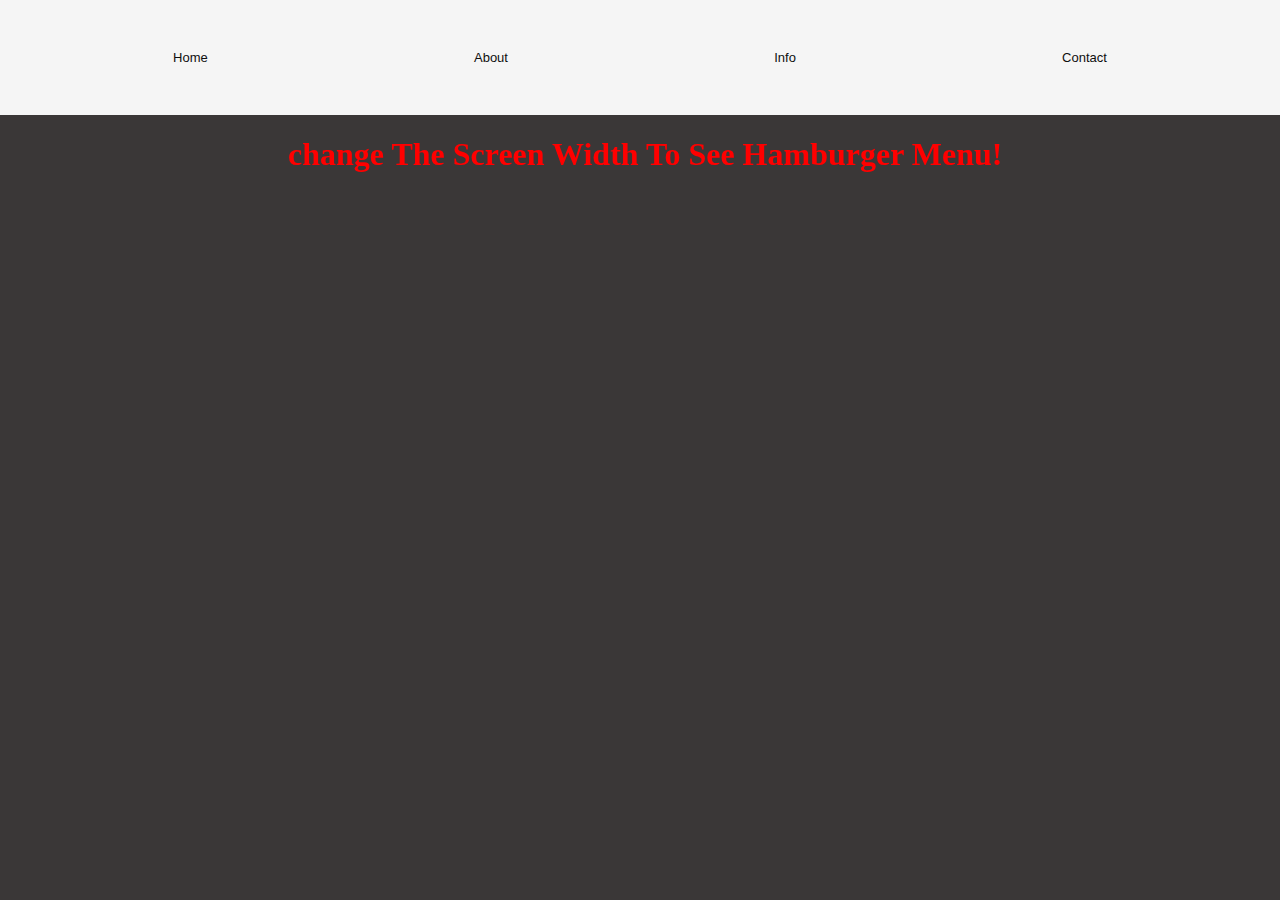
<file: hamburgerMenu/index.html>
<!DOCTYPE html>
<html lang="en">
  <head>
    <meta charset="UTF-8" />
    <meta
      name="viewport"
      content="width=
    , initial-scale=1.0"
    />
    <title>Document</title>
    <link rel="stylesheet" href="style.css" />
    <script src="./app.js" defer></script>
  </head>
  <body>
    <button>
      <div></div>
      <div></div>
      <div></div>
    </button>
    <nav>
      <ul>
        <li>Home</li>
        <li>About</li>
        <li>Info</li>
        <li>Contact</li>
      </ul>
    </nav>
    <h1>change the screen width to see hamburger menu!</h1>
  </body>
</html>
</file>
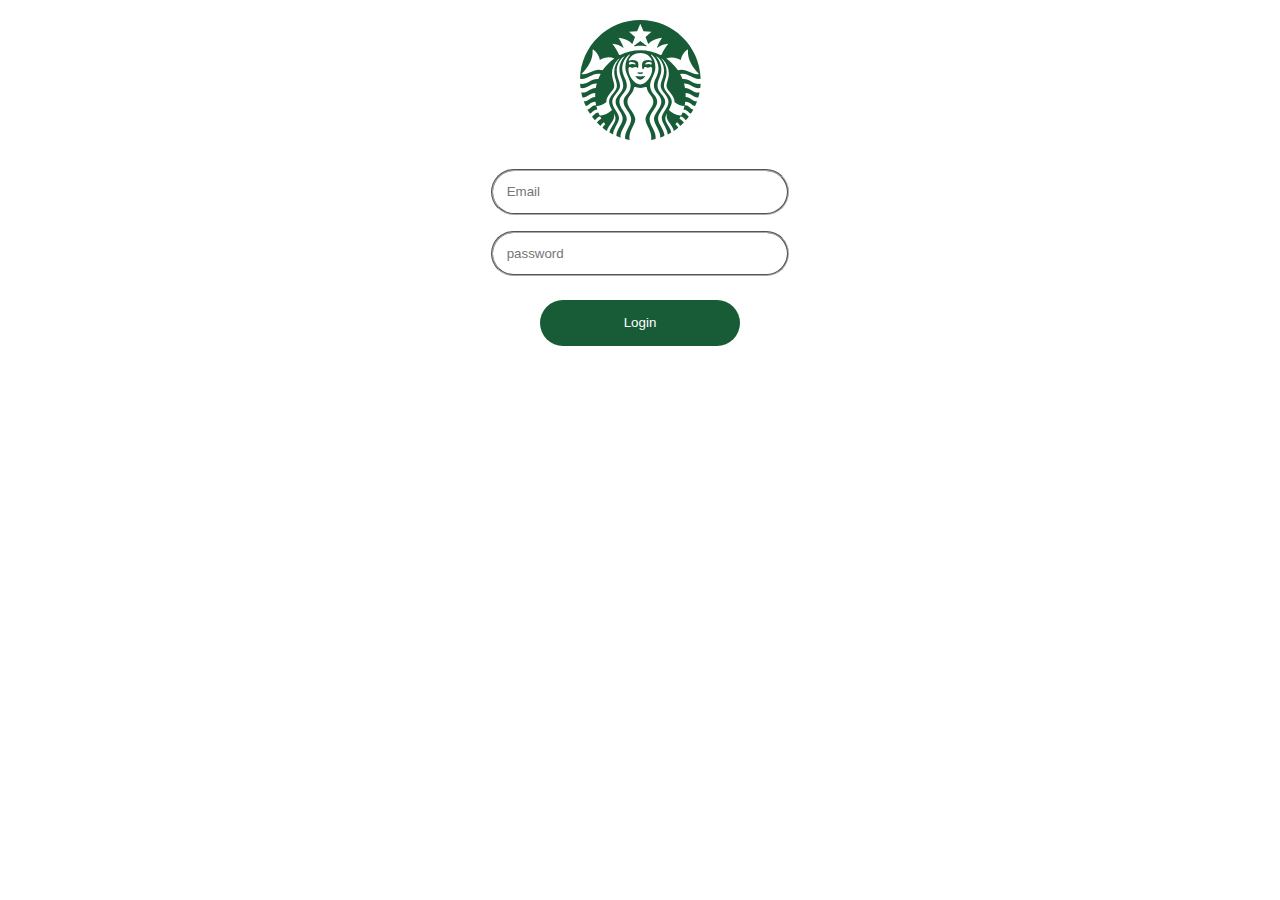
<file: log in form/index.html>
<!DOCTYPE html>
<html lang="en">
  <head>
    <meta charset="UTF-8" />
    <meta name="viewport" content="width=device-width, initial-scale=1.0" />
    <link rel="stylesheet" href="./style.css" />
    <title>Document</title>
  </head>
  <body>
    <form method="get" action="action_page.php">
      <div>
        <svg
          xmlns="http://www.w3.org/2000/svg"
          viewBox="0 0 48 48"
          width="145px"
          height="145px"
        >
          <path
            fill="#fff"
            d="M43.945,24c0,11.053-8.963,20-20,20c-11.053,0-20-8.964-20-20c0-11.053,8.964-20,20-20 S43.945,12.947,43.945,24"
          />
          <path
            fill="#185c37"
            d="M25.95,12.644c-0.168-0.033-1.011-0.168-2.005-0.168c-0.994,0-1.837,0.135-2.005,0.168 c-0.101,0.017-0.135-0.085-0.068-0.135c0.068-0.05,2.073-1.584,2.073-1.584s2.005,1.533,2.072,1.584 C26.085,12.559,26.051,12.66,25.95,12.644 M22.479,22.551c0,0-0.1,0.033-0.135,0.135c0.421,0.32,0.708,1.061,1.585,1.061 c0.876,0,1.162-0.741,1.584-1.061c-0.034-0.101-0.135-0.135-0.135-0.135s-0.556,0.135-1.449,0.135 C23.035,22.686,22.479,22.551,22.479,22.551 M23.928,21.321c-0.236,0-0.304-0.084-0.456-0.084c-0.152,0-0.471,0.135-0.538,0.235 c0,0.051,0.033,0.101,0.067,0.152c0.354,0.051,0.523,0.253,0.927,0.253c0.404,0,0.573-0.202,0.926-0.253 c0.051-0.05,0.068-0.1,0.068-0.152c-0.068-0.117-0.371-0.235-0.539-0.235C24.232,21.22,24.18,21.321,23.928,21.321 M43.911,25.095 c-0.034,0.471-0.067,0.961-0.118,1.415c-2.258,0.371-3.067-1.635-5.392-1.55c0.135,0.489,0.253,0.994,0.337,1.5 c1.921,0,2.679,1.785,4.82,1.516c-0.118,0.539-0.253,1.079-0.405,1.618c-1.685,0.168-2.275-1.5-4.229-1.466 c0.016,0.287,0.016,0.556,0.016,0.843c0,0.152,0,0.321-0.016,0.472c1.668-0.016,2.206,1.516,3.791,1.449 c-0.203,0.539-0.421,1.062-0.657,1.584c-1.146-0.067-1.534-1.516-3.252-1.398c-0.05,0.371-0.118,0.742-0.203,1.112 c1.5-0.101,1.82,1.28,2.899,1.382c-0.27,0.506-0.573,0.994-0.876,1.466c-0.641-0.337-1.197-1.364-2.393-1.432 c0.118-0.387,0.235-0.775,0.32-1.162c-1.079,0-2.292-0.421-3.319-1.348c0.337-1.904-2.612-3.825-2.612-5.222 c0-1.5,0.758-2.343,0.758-4.381c0-1.516-0.741-3.152-1.836-4.263c-0.22-0.218-0.439-0.387-0.691-0.556 c1.011,1.264,1.802,2.747,1.802,4.482c0,1.921-0.893,2.932-0.893,4.701c0,1.77,2.595,3.303,2.595,5.123 c0,0.724-0.235,1.415-0.977,2.796c1.163,1.163,2.679,1.786,3.656,1.786c0.321,0,0.489-0.101,0.607-0.337 c0.101-0.219,0.185-0.438,0.27-0.657c1.044,0.033,1.532,0.994,2.105,1.382c-0.32,0.421-0.656,0.843-1.011,1.247 c-0.387-0.438-0.91-1.163-1.685-1.365c-0.135,0.27-0.286,0.523-0.438,0.792c0.658,0.185,1.112,0.843,1.466,1.28 c-0.371,0.387-0.775,0.758-1.18,1.129c-0.252-0.388-0.656-0.894-1.095-1.18c-0.169,0.22-0.338,0.438-0.506,0.657 c0.388,0.253,0.708,0.725,0.927,1.095c-0.472,0.387-0.961,0.741-1.466,1.078c-0.253-2.038-3.016-3.42-2.275-5.779 c-0.253,0.421-0.539,0.944-0.539,1.568c0,1.701,1.82,3.066,1.955,4.751c-0.37,0.22-0.758,0.438-1.162,0.641 c-0.068-1.871-1.988-3.909-1.988-5.426c0-1.702,2.241-3.42,2.241-5.442c0-2.022-2.579-3.42-2.579-5.19 c0-1.769,1.095-2.78,1.095-5.055c0-1.668-0.792-3.336-2.005-4.414c-0.22-0.185-0.421-0.337-0.691-0.471 c1.146,1.381,1.82,2.628,1.82,4.532c0,2.14-1.264,3.319-1.264,5.408c0,2.089,2.528,3.252,2.528,5.19 c0,1.937-2.359,3.589-2.359,5.593c0,1.82,2.073,3.64,2.106,5.796c-0.455,0.203-0.909,0.388-1.382,0.539 c0.27-2.173-2.072-4.431-2.072-6.217c0-1.938,2.443-3.622,2.443-5.712c0-2.089-2.477-3.067-2.477-5.223 c0-2.157,1.534-3.353,1.534-5.729c0-1.853-0.909-3.522-2.258-4.549c-0.034-0.017-0.05-0.05-0.084-0.067 c-0.118-0.101-0.236,0.017-0.135,0.135c0.943,1.179,1.449,2.375,1.449,4.145c0,2.173-1.752,3.943-1.752,6.049 c0,2.493,2.358,3.201,2.358,5.24c0,2.038-2.528,3.673-2.528,5.846c0,2.005,2.393,4.246,1.971,6.555 c-0.471,0.117-0.96,0.235-1.449,0.32c0.455-2.882-1.887-4.97-1.887-6.858c0-2.038,2.611-3.875,2.611-5.863 c0-1.888-1.87-2.494-2.123-4.432c-0.033-0.269-0.253-0.455-0.539-0.404c-0.387,0.067-0.876,0.32-1.634,0.32 c-0.776,0-1.247-0.253-1.635-0.32c-0.286-0.051-0.505,0.152-0.539,0.404c-0.252,1.938-2.123,2.544-2.123,4.432 c0,2.005,2.612,3.825,2.612,5.863c0,1.888-2.343,3.96-1.887,6.858c-0.489-0.085-0.977-0.203-1.45-0.32 c-0.405-2.325,1.971-4.55,1.971-6.555c0-2.173-2.528-3.808-2.528-5.846c0-2.039,2.359-2.747,2.359-5.24 c0-2.106-1.752-3.876-1.752-6.049c0-1.77,0.505-2.965,1.449-4.145c0.085-0.118-0.017-0.22-0.135-0.135 c-0.033,0.017-0.05,0.05-0.085,0.067c-1.331,1.028-2.258,2.696-2.258,4.549c0,2.376,1.533,3.573,1.533,5.729 c0,2.156-2.476,3.134-2.476,5.223c0,2.09,2.443,3.774,2.443,5.712c0,1.786-2.342,4.028-2.073,6.217 c-0.471-0.168-0.926-0.337-1.381-0.539c0.033-2.156,2.105-3.976,2.105-5.796c0-2.005-2.358-3.639-2.358-5.593 c0-1.955,2.527-3.101,2.527-5.19c0-2.089-1.264-3.269-1.264-5.408c0-1.904,0.674-3.152,1.82-4.532 c-0.253,0.135-0.472,0.286-0.691,0.471c-1.213,1.079-2.005,2.764-2.005,4.414c0,2.274,1.095,3.286,1.095,5.055 c0,1.77-2.578,3.167-2.578,5.19c0,2.022,2.241,3.724,2.241,5.442c0,1.534-1.921,3.573-1.988,5.426 c-0.388-0.203-0.776-0.405-1.162-0.641c0.152-1.702,1.971-3.049,1.971-4.751c0-0.624-0.286-1.147-0.539-1.568 c0.741,2.359-2.022,3.758-2.275,5.779c-0.506-0.337-0.994-0.691-1.466-1.078c0.22-0.371,0.556-0.843,0.927-1.095 c-0.168-0.22-0.354-0.421-0.506-0.658c-0.455,0.27-0.843,0.775-1.095,1.18c-0.404-0.354-0.808-0.742-1.179-1.129 c0.354-0.438,0.809-1.112,1.466-1.28c-0.152-0.253-0.304-0.523-0.439-0.792c-0.775,0.202-1.297,0.927-1.684,1.365 c-0.354-0.405-0.691-0.809-1.012-1.247c0.59-0.388,1.062-1.332,2.123-1.382c0.084,0.22,0.186,0.438,0.27,0.657 c0.118,0.252,0.286,0.337,0.607,0.337c0.976,0,2.493-0.64,3.656-1.786c-0.758-1.381-0.977-2.072-0.977-2.796 c0-1.82,2.595-3.353,2.595-5.123c0-1.769-0.893-2.78-0.893-4.701c0-1.735,0.775-3.218,1.802-4.482 c-0.252,0.152-0.471,0.338-0.691,0.556c-1.111,1.112-1.837,2.764-1.837,4.263c0,2.038,0.759,2.864,0.759,4.381 c0,1.397-2.949,3.319-2.612,5.222c-1.028,0.944-2.258,1.348-3.336,1.348c0.1,0.388,0.202,0.775,0.32,1.162 c-1.213,0.068-1.77,1.095-2.392,1.432c-0.32-0.471-0.606-0.96-0.876-1.466c1.079-0.118,1.399-1.5,2.898-1.382 c-0.084-0.37-0.152-0.741-0.202-1.112C7.4,30.96,7.012,32.425,5.883,32.475c-0.236-0.522-0.455-1.044-0.658-1.584 C6.809,30.96,7.349,29.426,9,29.443c0-0.152,0-0.303,0-0.472c0-0.286,0.017-0.555,0.017-0.843c-1.955-0.05-2.544,1.635-4.229,1.466 c-0.152-0.523-0.286-1.062-0.405-1.618c2.123,0.27,2.899-1.532,4.819-1.516c0.085-0.506,0.203-1.011,0.338-1.5 c-2.326-0.101-3.134,1.921-5.392,1.55c-0.068-0.471-0.101-0.944-0.135-1.415c2.628,0.286,3.622-1.87,6.015-1.6 c0.219-0.573,0.489-1.129,0.792-1.668c-2.999-0.523-4.028,1.988-6.824,1.6C4.231,12.644,13.077,4,23.928,4 c10.868,0,19.696,8.643,20,19.444c-2.797,0.388-3.825-2.123-6.824-1.6c0.303,0.539,0.556,1.095,0.792,1.668 C40.288,23.225,41.266,25.398,43.911,25.095 M15.335,16.705c-1.466-0.607-3.252-0.456-4.785,0.522 c-0.236-1.415-1.011-2.679-2.106-3.437c-0.152-0.101-0.303,0-0.303,0.168c0.236,2.999-1.517,5.594-3.673,7.886 c2.224,0.674,4.111-2.19,6.975-1.196C12.504,19.114,13.818,17.765,15.335,16.705 M23.928,14.901c-1.854,0-3.421,1.044-3.825,2.409 c-0.034,0.101,0.017,0.168,0.135,0.118c0.337-0.152,0.707-0.22,1.129-0.22c0.758,0,1.432,0.286,1.819,0.759 c0.169,0.573,0.186,1.415-0.017,1.887c-0.303-0.068-0.421-0.303-0.724-0.303c-0.303,0-0.539,0.219-1.061,0.219 c-0.523,0-0.573-0.252-0.911-0.252c-0.405,0-0.471,0.404-0.471,0.876c0,2.072,1.904,4.92,3.926,4.92 c2.022,0,3.925-2.848,3.925-4.92c0-0.472-0.101-0.859-0.505-0.91c-0.203,0.151-0.405,0.286-0.876,0.286 c-0.523,0-0.657-0.219-0.961-0.219c-0.371,0-0.338,0.775-0.775,0.826c-0.286-0.691-0.303-1.601-0.067-2.393 c0.388-0.489,1.061-0.759,1.82-0.759c0.405,0,0.791,0.068,1.129,0.22c0.118,0.05,0.168-0.017,0.135-0.118 C27.349,15.946,25.782,14.901,23.928,14.901 M26.894,17.867c-0.456,0-0.961,0.135-1.298,0.505 c-0.033,0.101-0.033,0.253,0.018,0.338c0.808-0.27,1.516-0.286,1.87,0.101c0.185-0.169,0.235-0.321,0.235-0.489 C27.719,18.052,27.432,17.867,26.894,17.867 M20.39,18.811c0.387-0.388,1.213-0.371,2.055-0.068 c0.033-0.421-0.724-0.893-1.482-0.893c-0.556,0-0.826,0.185-0.826,0.455C20.154,18.49,20.204,18.642,20.39,18.811 M33.195,11.801 c-1.466,0.101-2.746,0.606-3.775,1.449c0.439-1.247,0.995-2.325,1.703-3.37c-1.871,0.203-3.421,0.877-4.567,2.056l-0.893-2.342 l1.971-1.752l-2.646-0.185l-1.061-2.461l-1.062,2.461L20.22,7.841l1.971,1.752l-0.893,2.342c-1.146-1.162-2.696-1.853-4.566-2.056 c0.708,1.045,1.264,2.141,1.702,3.37c-1.028-0.843-2.309-1.347-3.774-1.449c0.876,1.129,1.652,2.342,2.241,3.64 c0.067,0.152,0.202,0.202,0.353,0.118c2.006-0.994,4.264-1.568,6.673-1.568c2.393,0,4.651,0.556,6.672,1.568 c0.152,0.084,0.286,0.033,0.353-0.118C31.526,14.144,32.319,12.93,33.195,11.801 M36.397,20.647 c2.881-0.994,4.769,1.853,6.992,1.196c-2.156-2.291-3.909-4.887-3.673-7.886c0.017-0.168-0.152-0.27-0.286-0.168 c-1.095,0.758-1.87,2.022-2.106,3.437c-1.516-0.977-3.302-1.112-4.785-0.522C34.054,17.765,35.351,19.114,36.397,20.647"
          />
        </svg>
        <input type="email" placeholder="Email" id="email" />
        <input type="password" placeholder="password" id="psw" />
        <button id="Login">Login</button>
      </div>
    </form>
  </body>
</html>
</file>
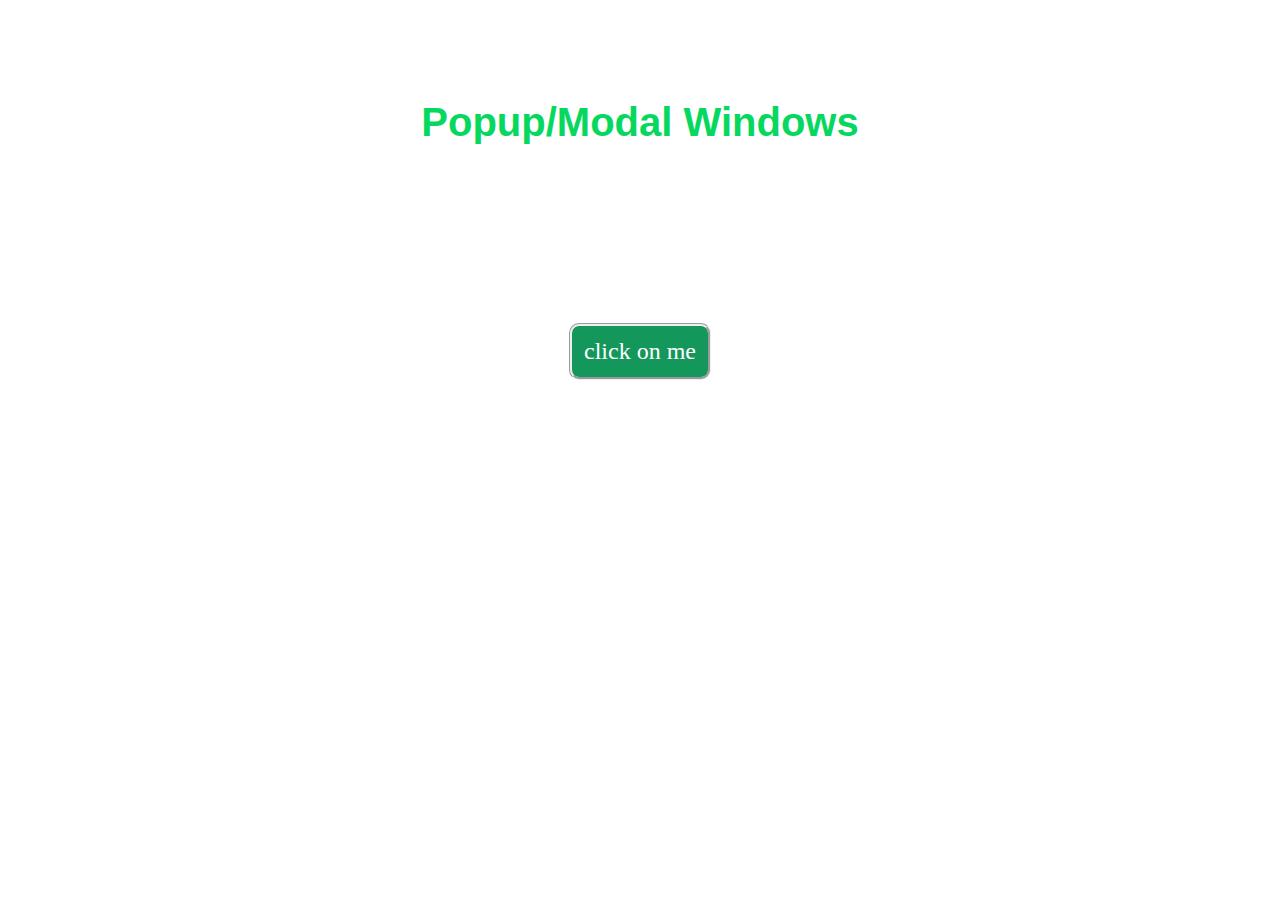
<file: popup-modal/index.html>
<!DOCTYPE html>
<html lang="en">
  <head>
    <meta charset="UTF-8" />
    <meta name="viewport" content="width=device-width, initial-scale=1.0" />
    <title>Document</title>
    <link rel="stylesheet" href="https://cdnjs.cloudflare.com/ajax/libs/font-awesome/6.4.2/css/all.min.css" integrity="sha512-z3gLpd7yknf1YoNbCzqRKc4qyor8gaKU1qmn+CShxbuBusANI9QpRohGBreCFkKxLhei6S9CQXFEbbKuqLg0DA==" crossorigin="anonymous" referrerpolicy="no-referrer" />
    <link rel="stylesheet" href="style.css" />
  </head>
  <body>
    <h1>Popup/Modal Windows</h1>
    <div class="box">
      <button id="toggleModal">click on me</button>
      <div class="backdrop"></div>
      <div class="popup">
        <button id="closeModal">
          <i class="fa fa-close"></i>
        </button>
        <h2>Here i am </h2>
        <p>
          Thank to pop me out of that button, but now i'm done so you can close
          this window!
        </p>
    </div>
    <script>
      const toggleBtn=document.querySelector('#toggleModal')
     const popup=document.querySelector('.popup')
     const backdrop=document.querySelector('.backdrop')
     const closeBtn=document.querySelector('#closeModal')


      toggleBtn.addEventListener('click',function () {
        popup.classList.add('scale')
     backdrop.classList.add('scale')
      })

      
      closeBtn.addEventListener('click',function () {
        popup.classList.remove('scale')
     backdrop.classList.remove('scale')
        
      })

     backdrop.addEventListener('click',function () {
      popup.classList.remove('scale')
     backdrop.classList.remove('scale')
     })

    </script>
  </body>
</html>
</file>
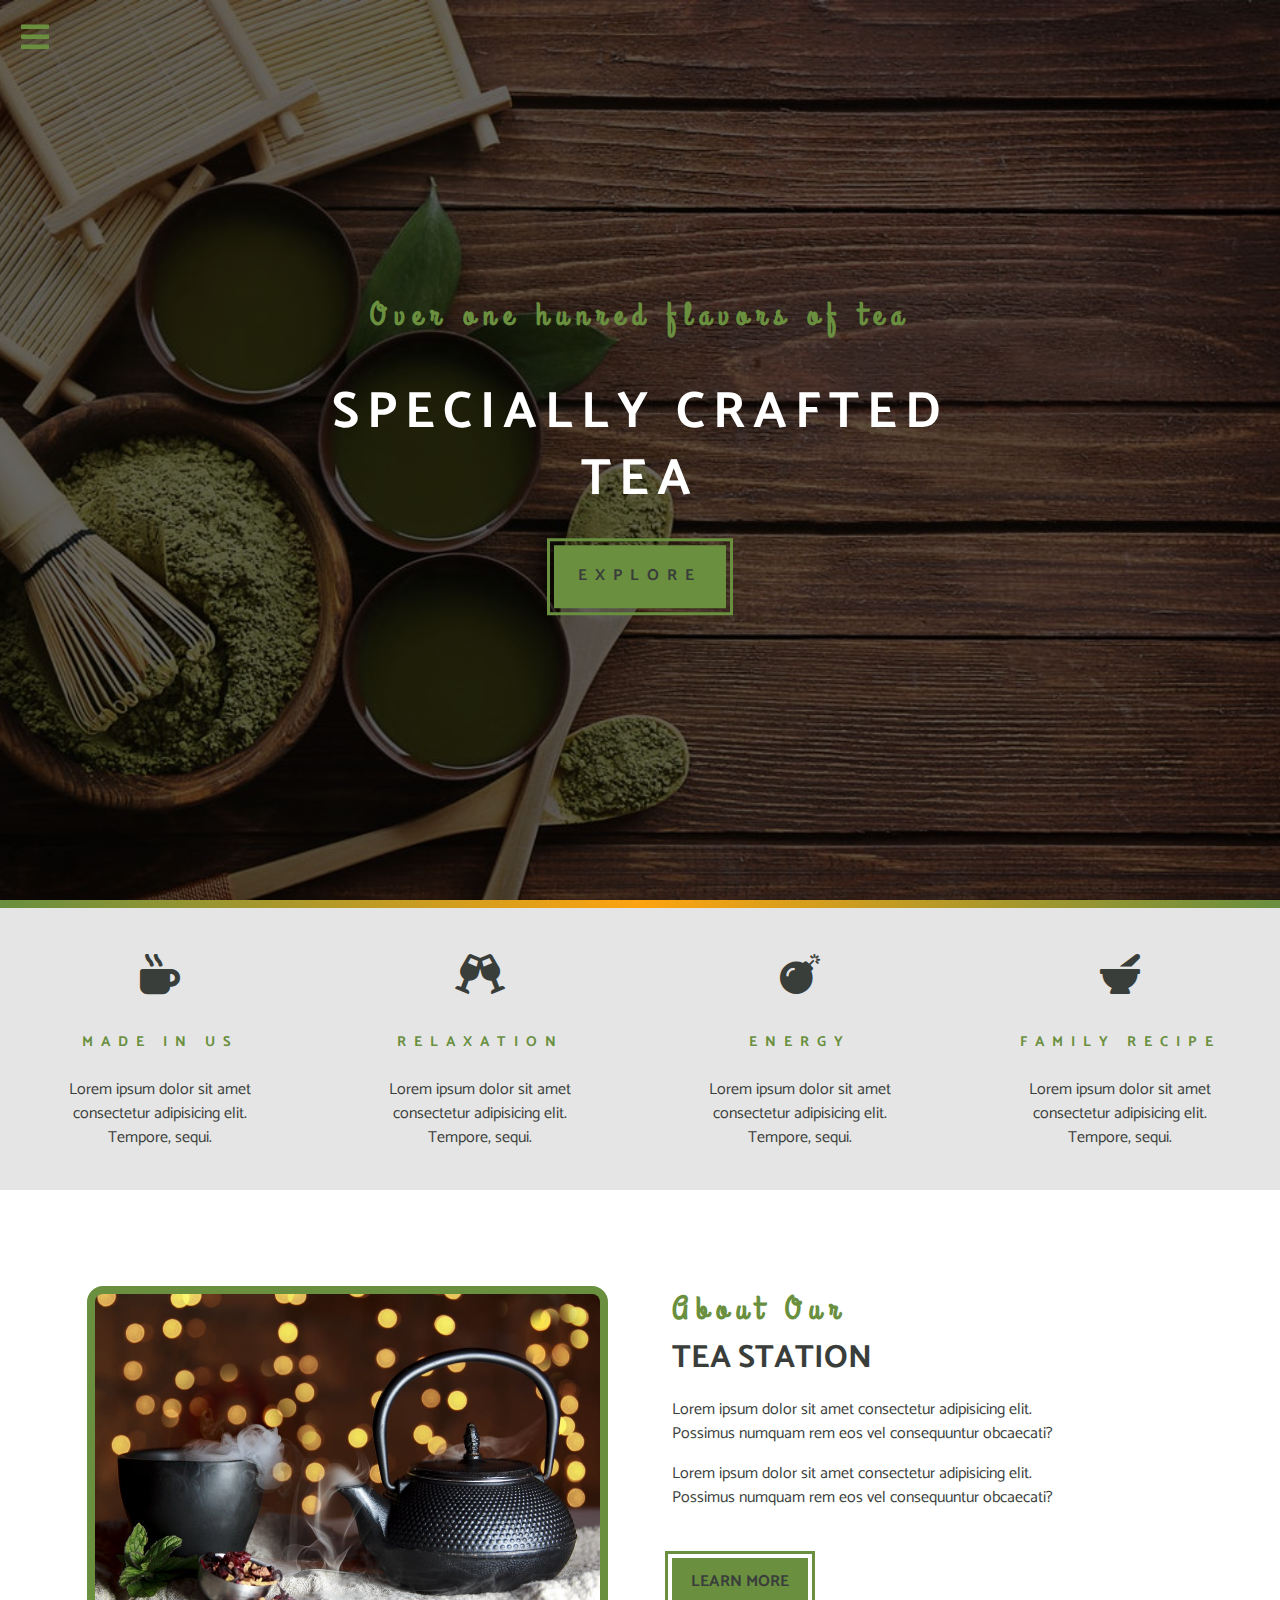
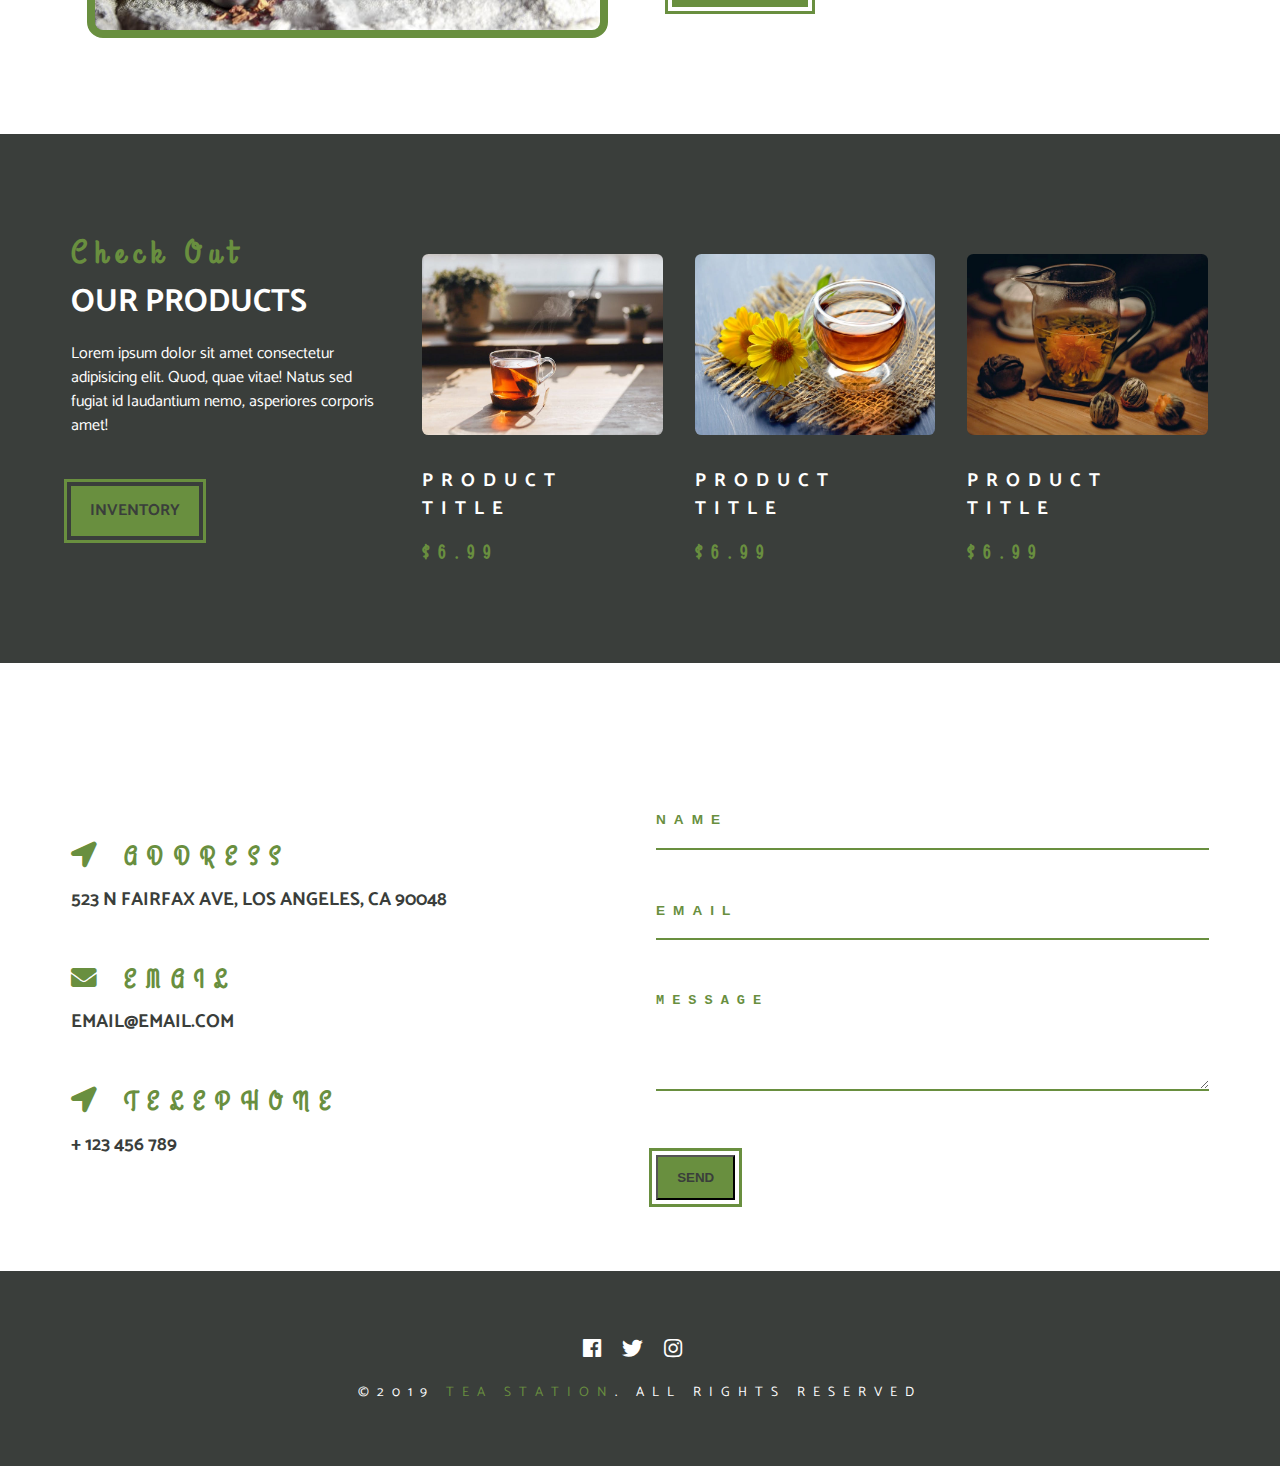
<file: teaShop-refrence/index.html>
<!DOCTYPE html>
<html lang="en">
  <head>
    <meta charset="UTF-8" />
    <meta name="viewport" content="width=device-width, initial-scale=1.0" />
    <meta http-equiv="X-UA-Compatible" content="ie=edge" />
    <title>Tea Station || Home</title>
    <!-- font-awesome -->
    <link rel="stylesheet" href="./fontawesome-free-5.7.2-web/css/all.css" />
    <!-- custom css -->
    <link rel="stylesheet" href="./css/styles.css" />
  </head>
  <body>
    <!-- nav button -->
    <span class="nav-btn" id="nav-btn">
      <i class="fas fa-bars"></i>
    </span>
    <!-- nav -->
    <nav class="navbar" id="navbar">
      <div class="navbar-header">
        <span class="nav-close" id="nav-close">
          <i class="fas fa-times"></i>
        </span>
      </div>
      <ul class="nav-items">
        <li><a href="index.html" class="nav-link">home</a></li>
        <li><a href="skills.html" class="nav-link">skills</a></li>
        <li><a href="about.html" class="nav-link">about</a></li>
        <li><a href="products.html" class="nav-link">products</a></li>
      </ul>
    </nav>
    <!-- header -->
    <header class="header">
      <div class="banner">
        <h3 class="banner-subtitle">Over one hunred flavors of tea</h3>
        <h1 class="banner-title">specially crafted tea</h1>
        <a href="skills.html" class="banner-btn">explore</a>
      </div>
    </header>
    <div class="content-divider"></div>
    <!-- skills section -->
    <section class="skills clearfix">
      <!-- single skill -->
      <article class="skill">
        <span class="skill-icon">
          <i class="fas fa-mug-hot"></i>
        </span>
        <h3 class="skill-title">made in us</h3>
        <!-- ten words -->
        <p class="skill-text">
          Lorem ipsum dolor sit amet consectetur adipisicing elit. Tempore,
          sequi.
        </p>
      </article>
      <!-- end of single skill -->
      <!-- single skill -->
      <article class="skill">
        <span class="skill-icon">
          <i class="fas fa-glass-cheers"></i>
        </span>
        <h3 class="skill-title">relaxation</h3>
        <!-- ten words -->
        <p class="skill-text">
          Lorem ipsum dolor sit amet consectetur adipisicing elit. Tempore,
          sequi.
        </p>
      </article>
      <!-- end of single skill -->
      <!-- single skill -->
      <article class="skill">
        <span class="skill-icon">
          <i class="fas fa-bomb"></i>
        </span>
        <h3 class="skill-title">energy</h3>
        <!-- ten words -->
        <p class="skill-text">
          Lorem ipsum dolor sit amet consectetur adipisicing elit. Tempore,
          sequi.
        </p>
      </article>
      <!-- end of single skill -->
      <!-- single skill -->
      <article class="skill">
        <span class="skill-icon">
          <i class="fas fa-mortar-pestle"></i>
        </span>
        <h3 class="skill-title">family recipe</h3>
        <!-- ten words -->
        <p class="skill-text">
          Lorem ipsum dolor sit amet consectetur adipisicing elit. Tempore,
          sequi.
        </p>
      </article>
      <!-- end of single skill -->
    </section>
    <!--end of skills section -->
    <!-- about -->
    <section class="about">
      <div class="section-center clearfix">
        <article class="about-img">
          <div class="about-picture-container">
            <img
              src="./images/about-bcg.jpeg"
              alt="tea kettle"
              class="about-picture"
            />
          </div>
        </article>
        <article class="about-info">
          <!-- section title -->
          <div>
            <h3 class="section-subtitle">about our</h3>
            <h2 class="section-title">tea station</h2>
          </div>
          <!-- section title -->
          <p class="about-text">
            Lorem ipsum dolor sit amet consectetur adipisicing elit. Possimus
            numquam rem eos vel consequuntur obcaecati?
          </p>
          <p class="about-text">
            Lorem ipsum dolor sit amet consectetur adipisicing elit. Possimus
            numquam rem eos vel consequuntur obcaecati?
          </p>
          <a href="about.html" class="main-btn ">learn more</a>
        </article>
      </div>
    </section>
    <!-- end of about -->
    <!-- products -->
    <section class="products">
      <div class="section-center clearfix">
        <!-- products info  -->
        <article class="products-info ">
          <!-- title -->
          <div>
            <h3 class="section-subtitle">check out</h3>
            <h2 class="section-title text-white">our products</h2>
          </div>
          <!-- end of title -->
          <p class="product-text">
            Lorem ipsum dolor sit amet consectetur adipisicing elit. Quod, quae
            vitae! Natus sed fugiat id laudantium nemo, asperiores corporis
            amet!
          </p>
          <a href="products.html" class="main-btn ">inventory</a>
        </article>
        <!-- end of products info -->
        <!-- products inventory -->
        <article class="products-inventory  clearfix">
          <!-- single product -->
          <div class="product">
            <img
              src="./images/product-1.jpeg"
              alt="single product"
              class="product-img"
            />
            <h3 class="product-title">product title</h3>
            <h3 class="product-price">$6.99</h3>
          </div>
          <!--end of single product -->
          <!-- single product -->
          <div class="product">
            <img
              src="./images/product-2.jpeg"
              alt="single product"
              class="product-img"
            />
            <h3 class="product-title">product title</h3>
            <h3 class="product-price">$6.99</h3>
          </div>
          <!--end of single product -->
          <!-- single product -->
          <div class="product">
            <img
              src="./images/product-3.jpeg"
              alt="single product"
              class="product-img"
            />
            <h3 class="product-title">product title</h3>
            <h3 class="product-price">$6.99</h3>
          </div>
          <!--end of single product -->
        </article>
        <!--end of  products inventory -->
      </div>
    </section>
    <!-- end of  products -->
    <!-- contact -->
    <section class="contact">
      <div class="section-center clearfix">
        <!-- contact info -->
        <article class="contact-info">
          <!-- contact item -->
          <div class="contact-item">
            <!-- contact text -->
            <h3 class="contact-title">
              <span class="contact-icon">
                <i class="fas fa-location-arrow"></i> </span
              >address
            </h3>
            <h3 class="contact-text">
              523 N Fairfax Ave, Los Angeles, CA 90048
            </h3>
          </div>
          <!-- end of contact item -->
          <!-- contact item -->
          <div class="contact-item">
            <!-- contact text -->
            <h3 class="contact-title">
              <span class="contact-icon"> <i class="fas fa-envelope"></i> </span
              >email
            </h3>
            <h3 class="contact-text">
              email@email.com
            </h3>
          </div>
          <!-- end of contact item -->
          <!-- contact item -->
          <div class="contact-item">
            <!-- contact text -->
            <h3 class="contact-title">
              <span class="contact-icon">
                <i class="fas fa-location-arrow"></i> </span
              >telephone
            </h3>
            <h3 class="contact-text">
              + 123 456 789
            </h3>
          </div>
          <!-- end of contact item -->
        </article>
        <article class="contact-form">
          <form
            action="https://formspree.io/learncodetutorial@gmail.com"
            method="POST"
            class="form-group"
          >
            <input
              type="text"
              name="name"
              placeholder="name"
              class="form-control"
            />
            <input
              type="email"
              name="email"
              placeholder="email"
              class="form-control"
            />
            <textarea
              name="message"
              placeholder="message"
              class="form-control"
              rows="5"
            ></textarea>
            <button class="main-btn">send</button>
          </form>
        </article>
        <!-- end of contact info -->
      </div>
    </section>
    <!-- end o fcontact -->
    <footer class="footer">
      <div class="section-center">
        <div class="social-icons">
          <!-- social icon -->
          <a href="#" class="social-icon">
            <i class="fab fa-facebook "></i>
          </a>
          <!-- end of social icon -->
          <!-- social icon -->
          <a href="#" class="social-icon">
            <i class="fab fa-twitter "></i>
          </a>
          <!-- end of social icon -->
          <!-- social icon -->
          <a href="#" class="social-icon">
            <i class="fab fa-instagram "></i>
          </a>
          <!-- end of social icon -->
        </div>
        <p class="footer-text">
          &copy;2019 <span class="text-primary">tea station</span>. all rights
          reserved
        </p>
      </div>
    </footer>
    <script src="app.js"></script>
  </body>
</html>
</file>
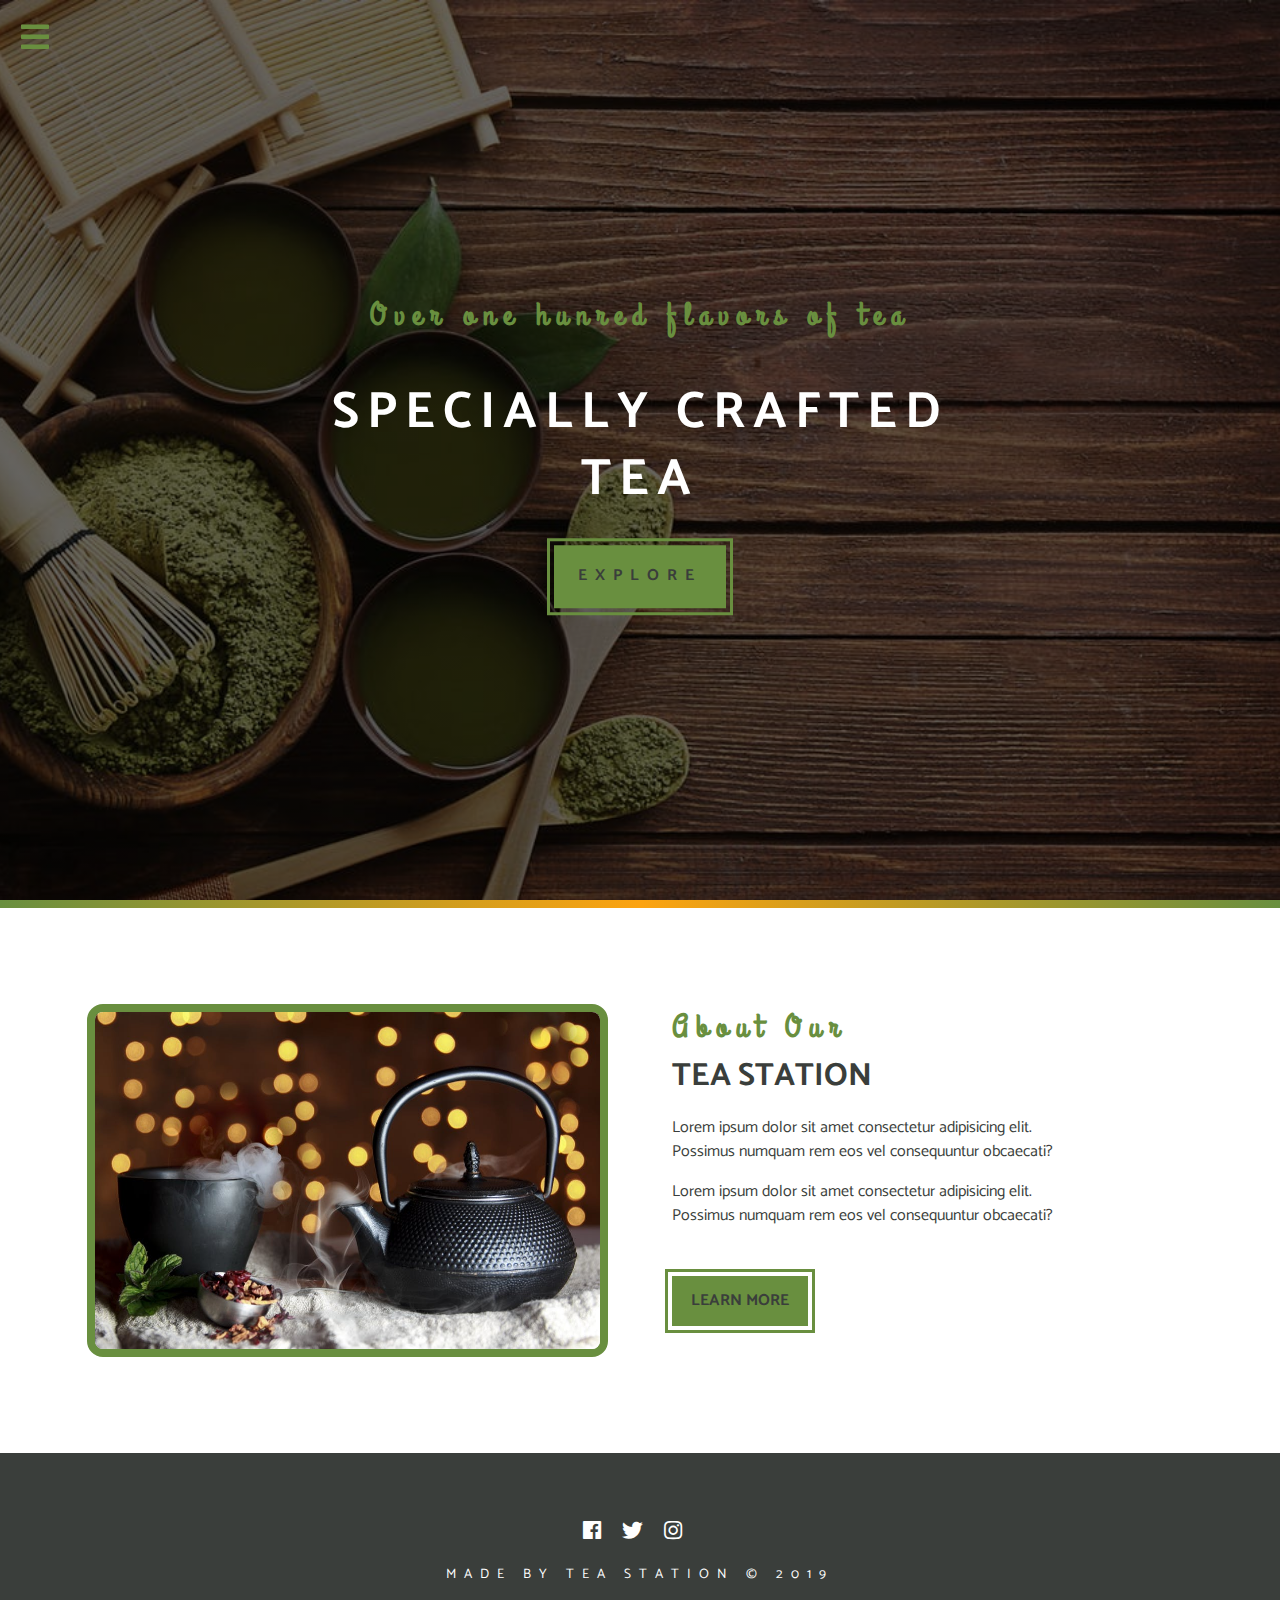
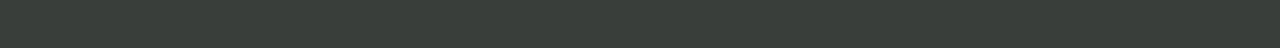
<file: teaShop-refrence/about.html>
<!DOCTYPE html>
<html lang="en">
  <head>
    <meta charset="UTF-8" />
    <meta name="viewport" content="width=device-width, initial-scale=1.0" />
    <meta http-equiv="X-UA-Compatible" content="ie=edge" />
    <title>Tea Station || About</title>
    <!-- font-awesome -->
    <link rel="stylesheet" href="./fontawesome-free-5.7.2-web/css/all.css" />
    <!-- custom css -->
    <link rel="stylesheet" href="./css/styles.css" />
  </head>

  <body>
    <!-- nav button -->
    <span class="nav-btn" id="nav-btn">
      <i class="fas fa-bars"></i>
    </span>
    <!-- nav -->
    <nav class="navbar" id="navbar">
      <div class="navbar-header">
        <span class="nav-close" id="nav-close">
          <i class="fas fa-times"></i>
        </span>
      </div>
      <ul class="nav-items">
        <li><a href="index.html" class="nav-link">home</a></li>
        <li><a href="skills.html" class="nav-link">skills</a></li>
        <li><a href="about.html" class="nav-link">about</a></li>
        <li><a href="products.html" class="nav-link">products</a></li>
      </ul>
    </nav>
    <!-- header -->
    <header class="header">
      <div class="banner">
        <h3 class="banner-subtitle">Over one hunred flavors of tea</h3>
        <h1 class="banner-title">specially crafted tea</h1>
        <a href="skills.html" class="banner-btn">explore</a>
      </div>
    </header>
    <div class="content-divider"></div>
    <!-- skills section -->
    <!-- about -->
    <section class="about">
      <div class="section-center clearfix">
        <article class="about-img">
          <div class="about-picture-container">
            <img
              src="./images/about-bcg.jpeg"
              alt="tea kettle"
              class="about-picture"
            />
          </div>
        </article>
        <article class="about-info">
          <!-- section title -->
          <div>
            <h3 class="section-subtitle">about our</h3>
            <h2 class="section-title">tea station</h2>
          </div>
          <!-- section title -->
          <p class="about-text">
            Lorem ipsum dolor sit amet consectetur adipisicing elit. Possimus
            numquam rem eos vel consequuntur obcaecati?
          </p>
          <p class="about-text">
            Lorem ipsum dolor sit amet consectetur adipisicing elit. Possimus
            numquam rem eos vel consequuntur obcaecati?
          </p>
          <a href="about.html" class="main-btn ">learn more</a>
        </article>
      </div>
    </section>
    <!-- end of about -->

    <footer class="footer">
      <div class="section-center">
        <div class="social-icons">
          <!-- social icon -->
          <a href="#" class="social-icon">
            <i class="fab fa-facebook "></i>
          </a>
          <!-- end of social icon -->
          <!-- social icon -->
          <a href="#" class="social-icon">
            <i class="fab fa-twitter "></i>
          </a>
          <!-- end of social icon -->
          <!-- social icon -->
          <a href="#" class="social-icon">
            <i class="fab fa-instagram "></i>
          </a>
          <!-- end of social icon -->
        </div>
        <p class="footer-text">
          made by tea station &copy; 2019
        </p>
      </div>
    </footer>
    <script src="app.js"></script>
  </body>
</html>
</file>
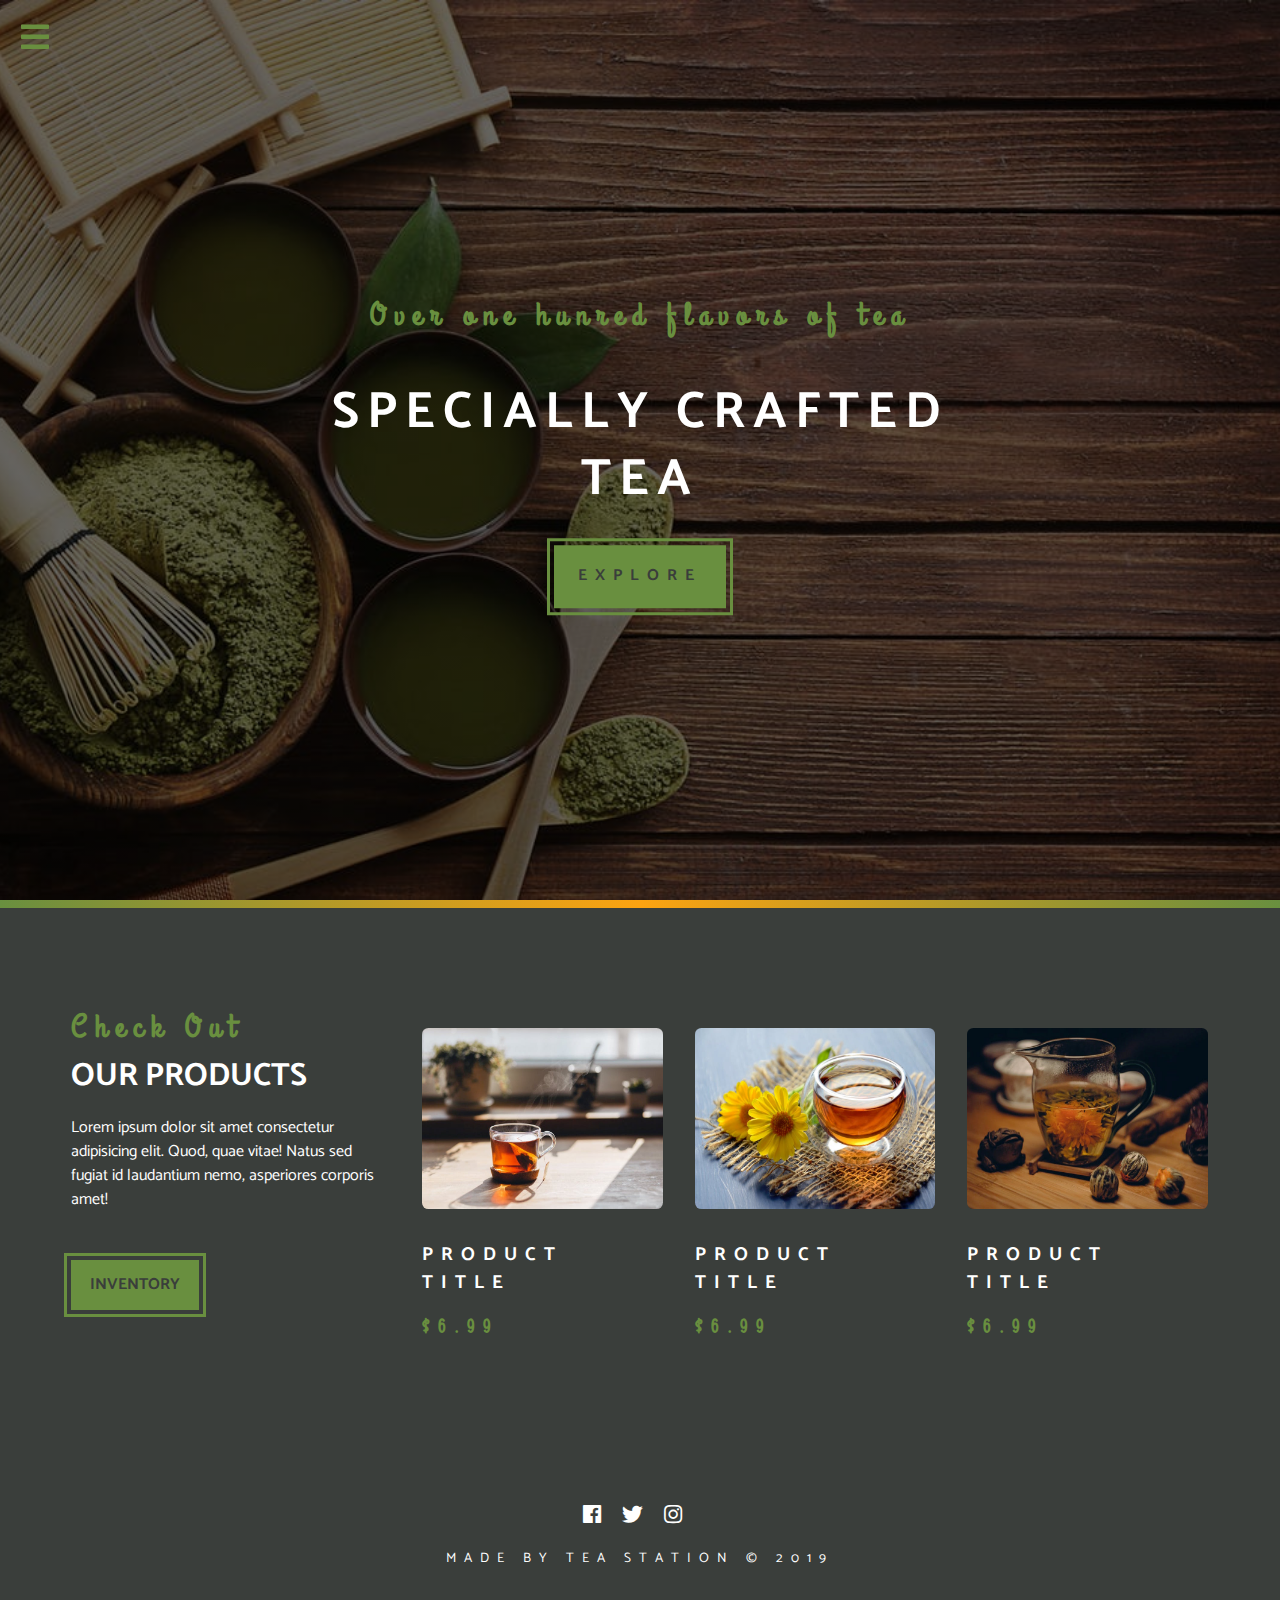
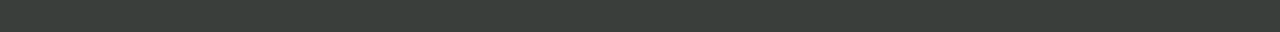
<file: teaShop-refrence/products.html>
<!DOCTYPE html>
<html lang="en">
  <head>
    <meta charset="UTF-8" />
    <meta name="viewport" content="width=device-width, initial-scale=1.0" />
    <meta http-equiv="X-UA-Compatible" content="ie=edge" />
    <title>Tea Station || Products</title>
    <!-- font-awesome -->
    <link rel="stylesheet" href="./fontawesome-free-5.7.2-web/css/all.css" />
    <!-- custom css -->
    <link rel="stylesheet" href="./css/styles.css" />
  </head>

  <body>
    <!-- nav button -->
    <span class="nav-btn" id="nav-btn">
      <i class="fas fa-bars"></i>
    </span>
    <!-- nav -->
    <nav class="navbar" id="navbar">
      <div class="navbar-header">
        <span class="nav-close" id="nav-close">
          <i class="fas fa-times"></i>
        </span>
      </div>
      <ul class="nav-items">
        <li><a href="index.html" class="nav-link">home</a></li>
        <li><a href="skills.html" class="nav-link">skills</a></li>
        <li><a href="about.html" class="nav-link">about</a></li>
        <li><a href="products.html" class="nav-link">products</a></li>
      </ul>
    </nav>
    <!-- header -->
    <header class="header">
      <div class="banner">
        <h3 class="banner-subtitle">Over one hunred flavors of tea</h3>
        <h1 class="banner-title">specially crafted tea</h1>
        <a href="skills.html" class="banner-btn">explore</a>
      </div>
    </header>
    <div class="content-divider"></div>
    <!-- products -->
    <section class="products">
      <div class="section-center clearfix">
        <!-- products info  -->
        <article class="products-info ">
          <!-- title -->
          <div>
            <h3 class="section-subtitle">check out</h3>
            <h2 class="section-title text-white">our products</h2>
          </div>
          <!-- end of title -->
          <p class="product-text">
            Lorem ipsum dolor sit amet consectetur adipisicing elit. Quod, quae
            vitae! Natus sed fugiat id laudantium nemo, asperiores corporis
            amet!
          </p>
          <a href="products.html" class="main-btn ">inventory</a>
        </article>
        <!-- end of products info -->
        <!-- products inventory -->
        <article class="products-inventory  clearfix">
          <!-- single product -->
          <div class="product">
            <img
              src="./images/product-1.jpeg"
              alt="single product"
              class="product-img"
            />
            <h3 class="product-title">product title</h3>
            <h3 class="product-price">$6.99</h3>
          </div>
          <!--end of single product -->
          <!-- single product -->
          <div class="product">
            <img
              src="./images/product-2.jpeg"
              alt="single product"
              class="product-img"
            />
            <h3 class="product-title">product title</h3>
            <h3 class="product-price">$6.99</h3>
          </div>
          <!--end of single product -->
          <!-- single product -->
          <div class="product">
            <img
              src="./images/product-3.jpeg"
              alt="single product"
              class="product-img"
            />
            <h3 class="product-title">product title</h3>
            <h3 class="product-price">$6.99</h3>
          </div>
          <!--end of single product -->
        </article>
        <!--end of  products inventory -->
      </div>
    </section>
    <!-- end of  products -->

    <footer class="footer">
      <div class="section-center">
        <div class="social-icons">
          <!-- social icon -->
          <a href="#" class="social-icon">
            <i class="fab fa-facebook "></i>
          </a>
          <!-- end of social icon -->
          <!-- social icon -->
          <a href="#" class="social-icon">
            <i class="fab fa-twitter "></i>
          </a>
          <!-- end of social icon -->
          <!-- social icon -->
          <a href="#" class="social-icon">
            <i class="fab fa-instagram "></i>
          </a>
          <!-- end of social icon -->
        </div>
        <p class="footer-text">
          made by tea station &copy; 2019
        </p>
      </div>
    </footer>
    <script src="app.js"></script>
  </body>
</html>
</file>
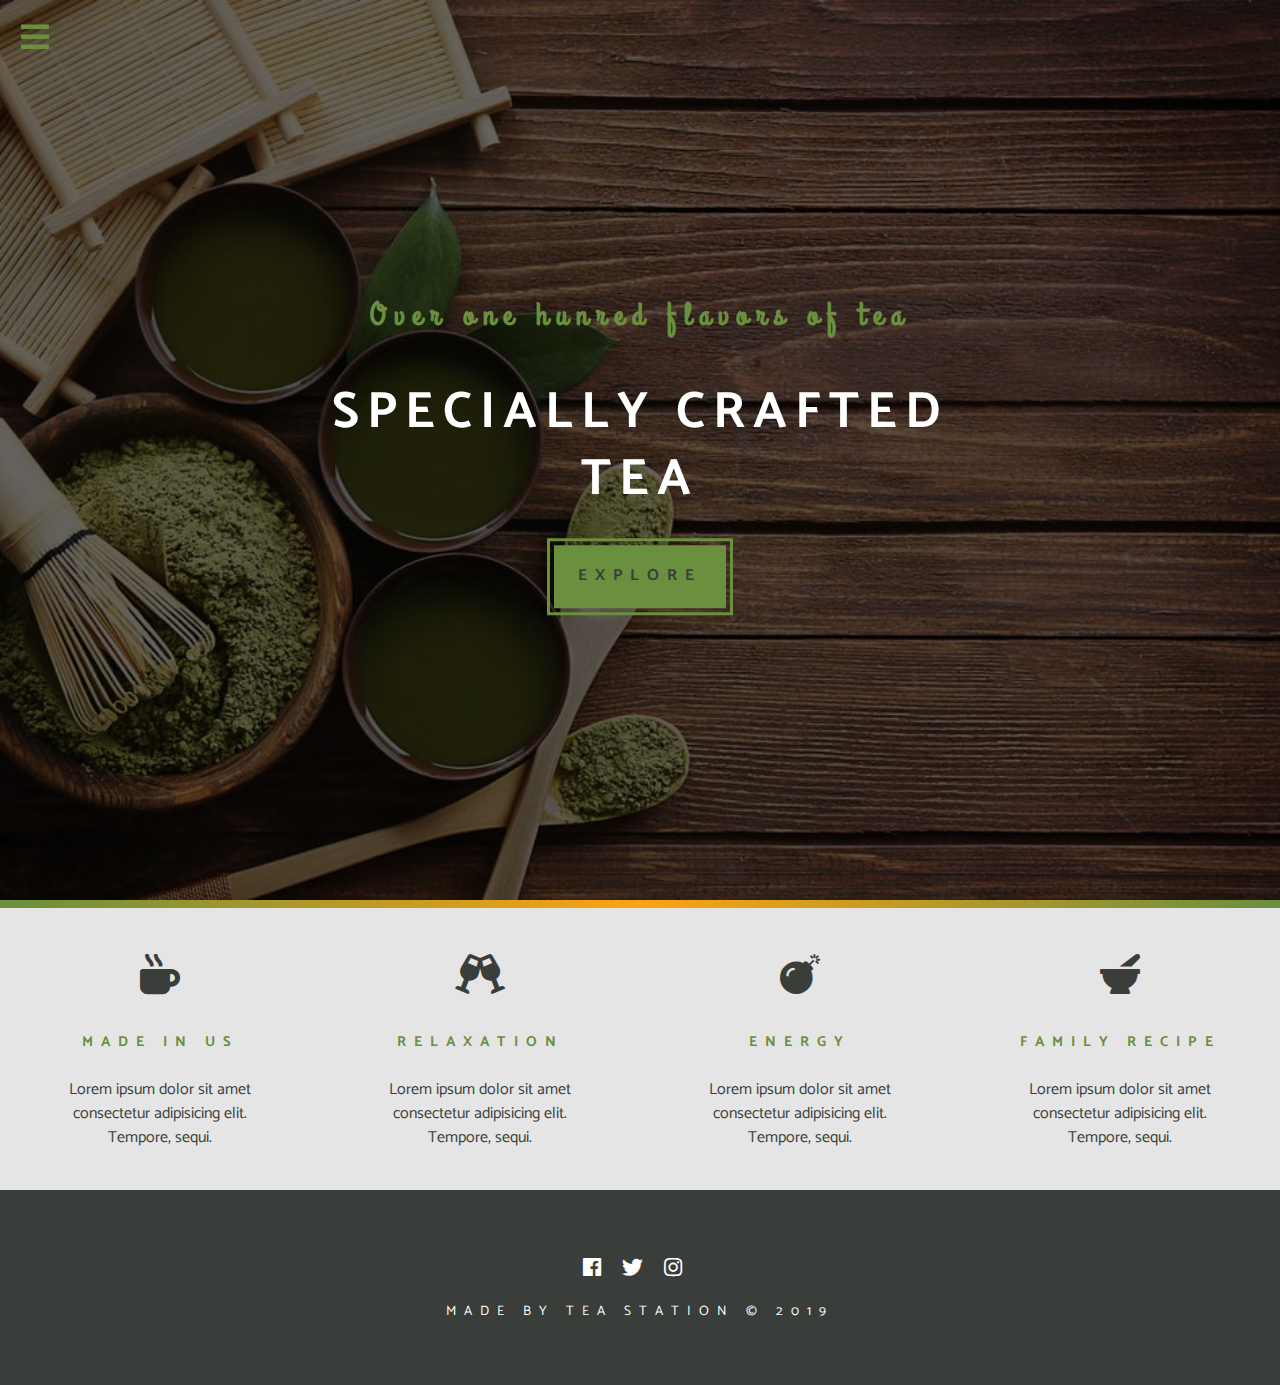
<file: teaShop-refrence/skills.html>
<!DOCTYPE html>
<html lang="en">
  <head>
    <meta charset="UTF-8" />
    <meta name="viewport" content="width=device-width, initial-scale=1.0" />
    <meta http-equiv="X-UA-Compatible" content="ie=edge" />
    <title>Tea Station</title>
    <!-- font-awesome -->
    <link rel="stylesheet" href="./fontawesome-free-5.7.2-web/css/all.css" />
    <!-- custom css -->
    <link rel="stylesheet" href="./css/styles.css" />
  </head>

  <body>
    <!-- nav button -->
    <span class="nav-btn" id="nav-btn">
      <i class="fas fa-bars"></i>
    </span>
    <!-- nav -->
    <nav class="navbar" id="navbar">
      <div class="navbar-header">
        <span class="nav-close" id="nav-close">
          <i class="fas fa-times"></i>
        </span>
      </div>
      <ul class="nav-items">
        <li><a href="index.html" class="nav-link">home</a></li>
        <li><a href="skills.html" class="nav-link">skills</a></li>
        <li><a href="about.html" class="nav-link">about</a></li>
        <li><a href="products.html" class="nav-link">products</a></li>
      </ul>
    </nav>
    <!-- header -->
    <header class="header">
      <div class="banner">
        <h3 class="banner-subtitle">Over one hunred flavors of tea</h3>
        <h1 class="banner-title">specially crafted tea</h1>
        <a href="skills.html" class="banner-btn">explore</a>
      </div>
    </header>
    <div class="content-divider"></div>
    <!-- skills section -->
    <section class="skills clearfix">
      <!-- single skill -->
      <article class="skill">
        <span class="skill-icon">
          <i class="fas fa-mug-hot"></i>
        </span>
        <h3 class="skill-title">made in us</h3>
        <!-- ten words -->
        <p class="skill-text">
          Lorem ipsum dolor sit amet consectetur adipisicing elit. Tempore,
          sequi.
        </p>
      </article>
      <!-- end of single skill -->
      <!-- single skill -->
      <article class="skill">
        <span class="skill-icon">
          <i class="fas fa-glass-cheers"></i>
        </span>
        <h3 class="skill-title">relaxation</h3>
        <!-- ten words -->
        <p class="skill-text">
          Lorem ipsum dolor sit amet consectetur adipisicing elit. Tempore,
          sequi.
        </p>
      </article>
      <!-- end of single skill -->
      <!-- single skill -->
      <article class="skill">
        <span class="skill-icon">
          <i class="fas fa-bomb"></i>
        </span>
        <h3 class="skill-title">energy</h3>
        <!-- ten words -->
        <p class="skill-text">
          Lorem ipsum dolor sit amet consectetur adipisicing elit. Tempore,
          sequi.
        </p>
      </article>
      <!-- end of single skill -->
      <!-- single skill -->
      <article class="skill">
        <span class="skill-icon">
          <i class="fas fa-mortar-pestle"></i>
        </span>
        <h3 class="skill-title">family recipe</h3>
        <!-- ten words -->
        <p class="skill-text">
          Lorem ipsum dolor sit amet consectetur adipisicing elit. Tempore,
          sequi.
        </p>
      </article>
      <!-- end of single skill -->
    </section>
    <!--end of skills section -->

    <footer class="footer">
      <div class="section-center">
        <div class="social-icons">
          <!-- social icon -->
          <a href="#" class="social-icon">
            <i class="fab fa-facebook "></i>
          </a>
          <!-- end of social icon -->
          <!-- social icon -->
          <a href="#" class="social-icon">
            <i class="fab fa-twitter "></i>
          </a>
          <!-- end of social icon -->
          <!-- social icon -->
          <a href="#" class="social-icon">
            <i class="fab fa-instagram "></i>
          </a>
          <!-- end of social icon -->
        </div>
        <p class="footer-text">
          made by tea station &copy; 2019
        </p>
      </div>
    </footer>
    <script src="app.js"></script>
  </body>
</html>
</file>
<file: hamburgerMenu/style.css>
body {
  background: #3a3737;
  margin: 0;
}
h1 {
  color: red;
  text-transform: capitalize;
  position: fixed;
  left: 9em;
}
button {
  all: unset;
  cursor: pointer;
  padding: 1em;
  overflow: hidden;
  position: absolute;
  top: 0;
  z-index: 1;
}
button div {
  background: #afaeae;
  width: 25px;
  height: 5px;
  border-radius: 2px;
  margin-block: 3px;
  transition: rotate 500ms ease, scale 100ms ease 100ms;
  transform-origin: 0 5%;
}

.open > div:nth-child(1) {
  rotate: 45deg;
  transform-origin: 0% 0%;
}
.open > div:nth-child(2) {
  scale: 0%;
}
.open > div:nth-child(3) {
  rotate: -45deg;
  transform-origin: 5% 100%;
}
.open + nav {
  translate: 0;
}
nav {
  transition: translate 400ms ease;
  translate: -100%;
}
ul {
  margin: 0;
  background: whitesmoke;
  list-style-type: none;
  color: rgb(15, 15, 15);
  padding: 2.5em;
}
li {
  padding: 10px;
  font-family: Verdana, Geneva, Tahoma, sans-serif;
  font-size: 13px;
}
li:hover {
  color: rgb(246, 12, 12);
  cursor: pointer;
}
@media (600px< width) {
  button {
    visibility: hidden;
  }
  nav {
    translate: 0px;
  }
  ul {
    display: flex;
    justify-content: space-around;
  }
}
@media (600px> width) {
  h1 {
    display: none;
    
  }
}
</file>
<file: log in form/style.css>
div {
  display: flex;
  align-items: center;
  flex-direction: column;
  gap: 1em;
}
#email,
#psw {
  padding: 1em;
  width: 20em;
  border-radius: 2em;
  border-style:groove;
  border-color: darkgrey;
}
#Login {
  padding: 1em;
  width: 22.2em;
  background-color: #185c37;
  color: white;
  border: 0;
  border-radius: 2em;
  cursor: pointer;
  height: 3.4em;
  margin-top: 0.6em;
}
#Login:hover {
  background-color: #185c37;
  transition: width 1s;
}
#Login:not(:hover) {
  background-color: #185c37;
  transition: width 1s;
  width: 200px;
}
</file>
<file: popup-modal/style.css>
html {
  margin: 0;
}

body {
  background: url(http://www.shukatsu-note.com/wp-content/uploads/2014/12/computer-564136_1280.jpg)
    no-repeat;
  background-size: cover;
}

h1 {
  color: #06d85f;
  font-family: tahoma, Arial, Helvetica, sans-serif;
  font-size: 2.5em;
  margin-top: 100px;
  text-align: center;
  white-space: nowrap;
}
.box {
  display: flex;
  justify-content: center;
  width: 0px;
  margin: 0 auto;
  background: rgba(255, 255, 255, 0.2);
  border: 2px solid #fff;
  border-radius: 20px/50px;
  padding: 6em 15em;
  margin-top: 5em;
}
button {
  all: unset;
  font-size: 1.5em;
  padding: 0.5em;
  color: rgb(255, 255, 255);
  background-color: rgb(19, 151, 91);
  border-radius: 10px/10px;

  border-style: groove;
  margin-inline: -3.5em;
  cursor: pointer;
  transition: all 0.3s ease-out;
}
button:hover {
  background: #000000;
}
.popup {
  scale: 0;
  background-color: rgb(246, 246, 246);
  width: 350px;
  height: 250px;
  position: fixed;
  /* how to center a fixed content */
  top: 50%;
  left: 50%;
  translate: -50% -50%;
  border-radius: 0.5em;
  padding-inline: 0.4em;
  z-index: 1;
  transition: scale 200ms ease-in;
  & h2 {
    font-size: 30px;
    font-family: sans-serif;

    padding-inline: 0.3em;
  }
  & p {
    font-size: 20px;

    padding-inline: 0.5em;
  }
}
.popup > button {
  background: transparent;
  color: #000000;
  padding: 0px;
  position: absolute;
  right: 26%;
  top: 3%;
  font-size: 1.6em;
  font-family: Arial, Helvetica, sans-serif;
  cursor: pointer;
}

.backdrop {
  scale: 0;

  height: 100vh;
  width: 100vw;
  position: fixed;
  background: #b5b1b1;
  opacity: 0.5;
  z-index: 0;
  top: 0;
  /* transition: scale 200ms ease; */
}

.scale {
  scale: 1;
}
</file>
<file: teaShop-refrence/fontawesome-free-5.7.2-web/css/all.css>
.fa,
.fas,
.far,
.fal,
.fab {
  -moz-osx-font-smoothing: grayscale;
  -webkit-font-smoothing: antialiased;
  display: inline-block;
  font-style: normal;
  font-variant: normal;
  text-rendering: auto;
  line-height: 1; }

.fa-lg {
  font-size: 1.33333em;
  line-height: 0.75em;
  vertical-align: -.0667em; }

.fa-xs {
  font-size: .75em; }

.fa-sm {
  font-size: .875em; }

.fa-1x {
  font-size: 1em; }

.fa-2x {
  font-size: 2em; }

.fa-3x {
  font-size: 3em; }

.fa-4x {
  font-size: 4em; }

.fa-5x {
  font-size: 5em; }

.fa-6x {
  font-size: 6em; }

.fa-7x {
  font-size: 7em; }

.fa-8x {
  font-size: 8em; }

.fa-9x {
  font-size: 9em; }

.fa-10x {
  font-size: 10em; }

.fa-fw {
  text-align: center;
  width: 1.25em; }

.fa-ul {
  list-style-type: none;
  margin-left: 2.5em;
  padding-left: 0; }
  .fa-ul > li {
    position: relative; }

.fa-li {
  left: -2em;
  position: absolute;
  text-align: center;
  width: 2em;
  line-height: inherit; }

.fa-border {
  border: solid 0.08em #eee;
  border-radius: .1em;
  padding: .2em .25em .15em; }

.fa-pull-left {
  float: left; }

.fa-pull-right {
  float: right; }

.fa.fa-pull-left,
.fas.fa-pull-left,
.far.fa-pull-left,
.fal.fa-pull-left,
.fab.fa-pull-left {
  margin-right: .3em; }

.fa.fa-pull-right,
.fas.fa-pull-right,
.far.fa-pull-right,
.fal.fa-pull-right,
.fab.fa-pull-right {
  margin-left: .3em; }

.fa-spin {
  -webkit-animation: fa-spin 2s infinite linear;
          animation: fa-spin 2s infinite linear; }

.fa-pulse {
  -webkit-animation: fa-spin 1s infinite steps(8);
          animation: fa-spin 1s infinite steps(8); }

@-webkit-keyframes fa-spin {
  0% {
    -webkit-transform: rotate(0deg);
            transform: rotate(0deg); }
  100% {
    -webkit-transform: rotate(360deg);
            transform: rotate(360deg); } }

@keyframes fa-spin {
  0% {
    -webkit-transform: rotate(0deg);
            transform: rotate(0deg); }
  100% {
    -webkit-transform: rotate(360deg);
            transform: rotate(360deg); } }

.fa-rotate-90 {
  -ms-filter: "progid:DXImageTransform.Microsoft.BasicImage(rotation=1)";
  -webkit-transform: rotate(90deg);
          transform: rotate(90deg); }

.fa-rotate-180 {
  -ms-filter: "progid:DXImageTransform.Microsoft.BasicImage(rotation=2)";
  -webkit-transform: rotate(180deg);
          transform: rotate(180deg); }

.fa-rotate-270 {
  -ms-filter: "progid:DXImageTransform.Microsoft.BasicImage(rotation=3)";
  -webkit-transform: rotate(270deg);
          transform: rotate(270deg); }

.fa-flip-horizontal {
  -ms-filter: "progid:DXImageTransform.Microsoft.BasicImage(rotation=0, mirror=1)";
  -webkit-transform: scale(-1, 1);
          transform: scale(-1, 1); }

.fa-flip-vertical {
  -ms-filter: "progid:DXImageTransform.Microsoft.BasicImage(rotation=2, mirror=1)";
  -webkit-transform: scale(1, -1);
          transform: scale(1, -1); }

.fa-flip-both, .fa-flip-horizontal.fa-flip-vertical {
  -ms-filter: "progid:DXImageTransform.Microsoft.BasicImage(rotation=2, mirror=1)";
  -webkit-transform: scale(-1, -1);
          transform: scale(-1, -1); }

:root .fa-rotate-90,
:root .fa-rotate-180,
:root .fa-rotate-270,
:root .fa-flip-horizontal,
:root .fa-flip-vertical,
:root .fa-flip-both {
  -webkit-filter: none;
          filter: none; }

.fa-stack {
  display: inline-block;
  height: 2em;
  line-height: 2em;
  position: relative;
  vertical-align: middle;
  width: 2.5em; }

.fa-stack-1x,
.fa-stack-2x {
  left: 0;
  position: absolute;
  text-align: center;
  width: 100%; }

.fa-stack-1x {
  line-height: inherit; }

.fa-stack-2x {
  font-size: 2em; }

.fa-inverse {
  color: #fff; }

/* Font Awesome uses the Unicode Private Use Area (PUA) to ensure screen
readers do not read off random characters that represent icons */
.fa-500px:before {
  content: "\f26e"; }

.fa-accessible-icon:before {
  content: "\f368"; }

.fa-accusoft:before {
  content: "\f369"; }

.fa-acquisitions-incorporated:before {
  content: "\f6af"; }

.fa-ad:before {
  content: "\f641"; }

.fa-address-book:before {
  content: "\f2b9"; }

.fa-address-card:before {
  content: "\f2bb"; }

.fa-adjust:before {
  content: "\f042"; }

.fa-adn:before {
  content: "\f170"; }

.fa-adobe:before {
  content: "\f778"; }

.fa-adversal:before {
  content: "\f36a"; }

.fa-affiliatetheme:before {
  content: "\f36b"; }

.fa-air-freshener:before {
  content: "\f5d0"; }

.fa-algolia:before {
  content: "\f36c"; }

.fa-align-center:before {
  content: "\f037"; }

.fa-align-justify:before {
  content: "\f039"; }

.fa-align-left:before {
  content: "\f036"; }

.fa-align-right:before {
  content: "\f038"; }

.fa-alipay:before {
  content: "\f642"; }

.fa-allergies:before {
  content: "\f461"; }

.fa-amazon:before {
  content: "\f270"; }

.fa-amazon-pay:before {
  content: "\f42c"; }

.fa-ambulance:before {
  content: "\f0f9"; }

.fa-american-sign-language-interpreting:before {
  content: "\f2a3"; }

.fa-amilia:before {
  content: "\f36d"; }

.fa-anchor:before {
  content: "\f13d"; }

.fa-android:before {
  content: "\f17b"; }

.fa-angellist:before {
  content: "\f209"; }

.fa-angle-double-down:before {
  content: "\f103"; }

.fa-angle-double-left:before {
  content: "\f100"; }

.fa-angle-double-right:before {
  content: "\f101"; }

.fa-angle-double-up:before {
  content: "\f102"; }

.fa-angle-down:before {
  content: "\f107"; }

.fa-angle-left:before {
  content: "\f104"; }

.fa-angle-right:before {
  content: "\f105"; }

.fa-angle-up:before {
  content: "\f106"; }

.fa-angry:before {
  content: "\f556"; }

.fa-angrycreative:before {
  content: "\f36e"; }

.fa-angular:before {
  content: "\f420"; }

.fa-ankh:before {
  content: "\f644"; }

.fa-app-store:before {
  content: "\f36f"; }

.fa-app-store-ios:before {
  content: "\f370"; }

.fa-apper:before {
  content: "\f371"; }

.fa-apple:before {
  content: "\f179"; }

.fa-apple-alt:before {
  content: "\f5d1"; }

.fa-apple-pay:before {
  content: "\f415"; }

.fa-archive:before {
  content: "\f187"; }

.fa-archway:before {
  content: "\f557"; }

.fa-arrow-alt-circle-down:before {
  content: "\f358"; }

.fa-arrow-alt-circle-left:before {
  content: "\f359"; }

.fa-arrow-alt-circle-right:before {
  content: "\f35a"; }

.fa-arrow-alt-circle-up:before {
  content: "\f35b"; }

.fa-arrow-circle-down:before {
  content: "\f0ab"; }

.fa-arrow-circle-left:before {
  content: "\f0a8"; }

.fa-arrow-circle-right:before {
  content: "\f0a9"; }

.fa-arrow-circle-up:before {
  content: "\f0aa"; }

.fa-arrow-down:before {
  content: "\f063"; }

.fa-arrow-left:before {
  content: "\f060"; }

.fa-arrow-right:before {
  content: "\f061"; }

.fa-arrow-up:before {
  content: "\f062"; }

.fa-arrows-alt:before {
  content: "\f0b2"; }

.fa-arrows-alt-h:before {
  content: "\f337"; }

.fa-arrows-alt-v:before {
  content: "\f338"; }

.fa-artstation:before {
  content: "\f77a"; }

.fa-assistive-listening-systems:before {
  content: "\f2a2"; }

.fa-asterisk:before {
  content: "\f069"; }

.fa-asymmetrik:before {
  content: "\f372"; }

.fa-at:before {
  content: "\f1fa"; }

.fa-atlas:before {
  content: "\f558"; }

.fa-atlassian:before {
  content: "\f77b"; }

.fa-atom:before {
  content: "\f5d2"; }

.fa-audible:before {
  content: "\f373"; }

.fa-audio-description:before {
  content: "\f29e"; }

.fa-autoprefixer:before {
  content: "\f41c"; }

.fa-avianex:before {
  content: "\f374"; }

.fa-aviato:before {
  content: "\f421"; }

.fa-award:before {
  content: "\f559"; }

.fa-aws:before {
  content: "\f375"; }

.fa-baby:before {
  content: "\f77c"; }

.fa-baby-carriage:before {
  content: "\f77d"; }

.fa-backspace:before {
  content: "\f55a"; }

.fa-backward:before {
  content: "\f04a"; }

.fa-bacon:before {
  content: "\f7e5"; }

.fa-balance-scale:before {
  content: "\f24e"; }

.fa-ban:before {
  content: "\f05e"; }

.fa-band-aid:before {
  content: "\f462"; }

.fa-bandcamp:before {
  content: "\f2d5"; }

.fa-barcode:before {
  content: "\f02a"; }

.fa-bars:before {
  content: "\f0c9"; }

.fa-baseball-ball:before {
  content: "\f433"; }

.fa-basketball-ball:before {
  content: "\f434"; }

.fa-bath:before {
  content: "\f2cd"; }

.fa-battery-empty:before {
  content: "\f244"; }

.fa-battery-full:before {
  content: "\f240"; }

.fa-battery-half:before {
  content: "\f242"; }

.fa-battery-quarter:before {
  content: "\f243"; }

.fa-battery-three-quarters:before {
  content: "\f241"; }

.fa-bed:before {
  content: "\f236"; }

.fa-beer:before {
  content: "\f0fc"; }

.fa-behance:before {
  content: "\f1b4"; }

.fa-behance-square:before {
  content: "\f1b5"; }

.fa-bell:before {
  content: "\f0f3"; }

.fa-bell-slash:before {
  content: "\f1f6"; }

.fa-bezier-curve:before {
  content: "\f55b"; }

.fa-bible:before {
  content: "\f647"; }

.fa-bicycle:before {
  content: "\f206"; }

.fa-bimobject:before {
  content: "\f378"; }

.fa-binoculars:before {
  content: "\f1e5"; }

.fa-biohazard:before {
  content: "\f780"; }

.fa-birthday-cake:before {
  content: "\f1fd"; }

.fa-bitbucket:before {
  content: "\f171"; }

.fa-bitcoin:before {
  content: "\f379"; }

.fa-bity:before {
  content: "\f37a"; }

.fa-black-tie:before {
  content: "\f27e"; }

.fa-blackberry:before {
  content: "\f37b"; }

.fa-blender:before {
  content: "\f517"; }

.fa-blender-phone:before {
  content: "\f6b6"; }

.fa-blind:before {
  content: "\f29d"; }

.fa-blog:before {
  content: "\f781"; }

.fa-blogger:before {
  content: "\f37c"; }

.fa-blogger-b:before {
  content: "\f37d"; }

.fa-bluetooth:before {
  content: "\f293"; }

.fa-bluetooth-b:before {
  content: "\f294"; }

.fa-bold:before {
  content: "\f032"; }

.fa-bolt:before {
  content: "\f0e7"; }

.fa-bomb:before {
  content: "\f1e2"; }

.fa-bone:before {
  content: "\f5d7"; }

.fa-bong:before {
  content: "\f55c"; }

.fa-book:before {
  content: "\f02d"; }

.fa-book-dead:before {
  content: "\f6b7"; }

.fa-book-medical:before {
  content: "\f7e6"; }

.fa-book-open:before {
  content: "\f518"; }

.fa-book-reader:before {
  content: "\f5da"; }

.fa-bookmark:before {
  content: "\f02e"; }

.fa-bowling-ball:before {
  content: "\f436"; }

.fa-box:before {
  content: "\f466"; }

.fa-box-open:before {
  content: "\f49e"; }

.fa-boxes:before {
  content: "\f468"; }

.fa-braille:before {
  content: "\f2a1"; }

.fa-brain:before {
  content: "\f5dc"; }

.fa-bread-slice:before {
  content: "\f7ec"; }

.fa-briefcase:before {
  content: "\f0b1"; }

.fa-briefcase-medical:before {
  content: "\f469"; }

.fa-broadcast-tower:before {
  content: "\f519"; }

.fa-broom:before {
  content: "\f51a"; }

.fa-brush:before {
  content: "\f55d"; }

.fa-btc:before {
  content: "\f15a"; }

.fa-bug:before {
  content: "\f188"; }

.fa-building:before {
  content: "\f1ad"; }

.fa-bullhorn:before {
  content: "\f0a1"; }

.fa-bullseye:before {
  content: "\f140"; }

.fa-burn:before {
  content: "\f46a"; }

.fa-buromobelexperte:before {
  content: "\f37f"; }

.fa-bus:before {
  content: "\f207"; }

.fa-bus-alt:before {
  content: "\f55e"; }

.fa-business-time:before {
  content: "\f64a"; }

.fa-buysellads:before {
  content: "\f20d"; }

.fa-calculator:before {
  content: "\f1ec"; }

.fa-calendar:before {
  content: "\f133"; }

.fa-calendar-alt:before {
  content: "\f073"; }

.fa-calendar-check:before {
  content: "\f274"; }

.fa-calendar-day:before {
  content: "\f783"; }

.fa-calendar-minus:before {
  content: "\f272"; }

.fa-calendar-plus:before {
  content: "\f271"; }

.fa-calendar-times:before {
  content: "\f273"; }

.fa-calendar-week:before {
  content: "\f784"; }

.fa-camera:before {
  content: "\f030"; }

.fa-camera-retro:before {
  content: "\f083"; }

.fa-campground:before {
  content: "\f6bb"; }

.fa-canadian-maple-leaf:before {
  content: "\f785"; }

.fa-candy-cane:before {
  content: "\f786"; }

.fa-cannabis:before {
  content: "\f55f"; }

.fa-capsules:before {
  content: "\f46b"; }

.fa-car:before {
  content: "\f1b9"; }

.fa-car-alt:before {
  content: "\f5de"; }

.fa-car-battery:before {
  content: "\f5df"; }

.fa-car-crash:before {
  content: "\f5e1"; }

.fa-car-side:before {
  content: "\f5e4"; }

.fa-caret-down:before {
  content: "\f0d7"; }

.fa-caret-left:before {
  content: "\f0d9"; }

.fa-caret-right:before {
  content: "\f0da"; }

.fa-caret-square-down:before {
  content: "\f150"; }

.fa-caret-square-left:before {
  content: "\f191"; }

.fa-caret-square-right:before {
  content: "\f152"; }

.fa-caret-square-up:before {
  content: "\f151"; }

.fa-caret-up:before {
  content: "\f0d8"; }

.fa-carrot:before {
  content: "\f787"; }

.fa-cart-arrow-down:before {
  content: "\f218"; }

.fa-cart-plus:before {
  content: "\f217"; }

.fa-cash-register:before {
  content: "\f788"; }

.fa-cat:before {
  content: "\f6be"; }

.fa-cc-amazon-pay:before {
  content: "\f42d"; }

.fa-cc-amex:before {
  content: "\f1f3"; }

.fa-cc-apple-pay:before {
  content: "\f416"; }

.fa-cc-diners-club:before {
  content: "\f24c"; }

.fa-cc-discover:before {
  content: "\f1f2"; }

.fa-cc-jcb:before {
  content: "\f24b"; }

.fa-cc-mastercard:before {
  content: "\f1f1"; }

.fa-cc-paypal:before {
  content: "\f1f4"; }

.fa-cc-stripe:before {
  content: "\f1f5"; }

.fa-cc-visa:before {
  content: "\f1f0"; }

.fa-centercode:before {
  content: "\f380"; }

.fa-centos:before {
  content: "\f789"; }

.fa-certificate:before {
  content: "\f0a3"; }

.fa-chair:before {
  content: "\f6c0"; }

.fa-chalkboard:before {
  content: "\f51b"; }

.fa-chalkboard-teacher:before {
  content: "\f51c"; }

.fa-charging-station:before {
  content: "\f5e7"; }

.fa-chart-area:before {
  content: "\f1fe"; }

.fa-chart-bar:before {
  content: "\f080"; }

.fa-chart-line:before {
  content: "\f201"; }

.fa-chart-pie:before {
  content: "\f200"; }

.fa-check:before {
  content: "\f00c"; }

.fa-check-circle:before {
  content: "\f058"; }

.fa-check-double:before {
  content: "\f560"; }

.fa-check-square:before {
  content: "\f14a"; }

.fa-cheese:before {
  content: "\f7ef"; }

.fa-chess:before {
  content: "\f439"; }

.fa-chess-bishop:before {
  content: "\f43a"; }

.fa-chess-board:before {
  content: "\f43c"; }

.fa-chess-king:before {
  content: "\f43f"; }

.fa-chess-knight:before {
  content: "\f441"; }

.fa-chess-pawn:before {
  content: "\f443"; }

.fa-chess-queen:before {
  content: "\f445"; }

.fa-chess-rook:before {
  content: "\f447"; }

.fa-chevron-circle-down:before {
  content: "\f13a"; }

.fa-chevron-circle-left:before {
  content: "\f137"; }

.fa-chevron-circle-right:before {
  content: "\f138"; }

.fa-chevron-circle-up:before {
  content: "\f139"; }

.fa-chevron-down:before {
  content: "\f078"; }

.fa-chevron-left:before {
  content: "\f053"; }

.fa-chevron-right:before {
  content: "\f054"; }

.fa-chevron-up:before {
  content: "\f077"; }

.fa-child:before {
  content: "\f1ae"; }

.fa-chrome:before {
  content: "\f268"; }

.fa-church:before {
  content: "\f51d"; }

.fa-circle:before {
  content: "\f111"; }

.fa-circle-notch:before {
  content: "\f1ce"; }

.fa-city:before {
  content: "\f64f"; }

.fa-clinic-medical:before {
  content: "\f7f2"; }

.fa-clipboard:before {
  content: "\f328"; }

.fa-clipboard-check:before {
  content: "\f46c"; }

.fa-clipboard-list:before {
  content: "\f46d"; }

.fa-clock:before {
  content: "\f017"; }

.fa-clone:before {
  content: "\f24d"; }

.fa-closed-captioning:before {
  content: "\f20a"; }

.fa-cloud:before {
  content: "\f0c2"; }

.fa-cloud-download-alt:before {
  content: "\f381"; }

.fa-cloud-meatball:before {
  content: "\f73b"; }

.fa-cloud-moon:before {
  content: "\f6c3"; }

.fa-cloud-moon-rain:before {
  content: "\f73c"; }

.fa-cloud-rain:before {
  content: "\f73d"; }

.fa-cloud-showers-heavy:before {
  content: "\f740"; }

.fa-cloud-sun:before {
  content: "\f6c4"; }

.fa-cloud-sun-rain:before {
  content: "\f743"; }

.fa-cloud-upload-alt:before {
  content: "\f382"; }

.fa-cloudscale:before {
  content: "\f383"; }

.fa-cloudsmith:before {
  content: "\f384"; }

.fa-cloudversify:before {
  content: "\f385"; }

.fa-cocktail:before {
  content: "\f561"; }

.fa-code:before {
  content: "\f121"; }

.fa-code-branch:before {
  content: "\f126"; }

.fa-codepen:before {
  content: "\f1cb"; }

.fa-codiepie:before {
  content: "\f284"; }

.fa-coffee:before {
  content: "\f0f4"; }

.fa-cog:before {
  content: "\f013"; }

.fa-cogs:before {
  content: "\f085"; }

.fa-coins:before {
  content: "\f51e"; }

.fa-columns:before {
  content: "\f0db"; }

.fa-comment:before {
  content: "\f075"; }

.fa-comment-alt:before {
  content: "\f27a"; }

.fa-comment-dollar:before {
  content: "\f651"; }

.fa-comment-dots:before {
  content: "\f4ad"; }

.fa-comment-medical:before {
  content: "\f7f5"; }

.fa-comment-slash:before {
  content: "\f4b3"; }

.fa-comments:before {
  content: "\f086"; }

.fa-comments-dollar:before {
  content: "\f653"; }

.fa-compact-disc:before {
  content: "\f51f"; }

.fa-compass:before {
  content: "\f14e"; }

.fa-compress:before {
  content: "\f066"; }

.fa-compress-arrows-alt:before {
  content: "\f78c"; }

.fa-concierge-bell:before {
  content: "\f562"; }

.fa-confluence:before {
  content: "\f78d"; }

.fa-connectdevelop:before {
  content: "\f20e"; }

.fa-contao:before {
  content: "\f26d"; }

.fa-cookie:before {
  content: "\f563"; }

.fa-cookie-bite:before {
  content: "\f564"; }

.fa-copy:before {
  content: "\f0c5"; }

.fa-copyright:before {
  content: "\f1f9"; }

.fa-couch:before {
  content: "\f4b8"; }

.fa-cpanel:before {
  content: "\f388"; }

.fa-creative-commons:before {
  content: "\f25e"; }

.fa-creative-commons-by:before {
  content: "\f4e7"; }

.fa-creative-commons-nc:before {
  content: "\f4e8"; }

.fa-creative-commons-nc-eu:before {
  content: "\f4e9"; }

.fa-creative-commons-nc-jp:before {
  content: "\f4ea"; }

.fa-creative-commons-nd:before {
  content: "\f4eb"; }

.fa-creative-commons-pd:before {
  content: "\f4ec"; }

.fa-creative-commons-pd-alt:before {
  content: "\f4ed"; }

.fa-creative-commons-remix:before {
  content: "\f4ee"; }

.fa-creative-commons-sa:before {
  content: "\f4ef"; }

.fa-creative-commons-sampling:before {
  content: "\f4f0"; }

.fa-creative-commons-sampling-plus:before {
  content: "\f4f1"; }

.fa-creative-commons-share:before {
  content: "\f4f2"; }

.fa-creative-commons-zero:before {
  content: "\f4f3"; }

.fa-credit-card:before {
  content: "\f09d"; }

.fa-critical-role:before {
  content: "\f6c9"; }

.fa-crop:before {
  content: "\f125"; }

.fa-crop-alt:before {
  content: "\f565"; }

.fa-cross:before {
  content: "\f654"; }

.fa-crosshairs:before {
  content: "\f05b"; }

.fa-crow:before {
  content: "\f520"; }

.fa-crown:before {
  content: "\f521"; }

.fa-crutch:before {
  content: "\f7f7"; }

.fa-css3:before {
  content: "\f13c"; }

.fa-css3-alt:before {
  content: "\f38b"; }

.fa-cube:before {
  content: "\f1b2"; }

.fa-cubes:before {
  content: "\f1b3"; }

.fa-cut:before {
  content: "\f0c4"; }

.fa-cuttlefish:before {
  content: "\f38c"; }

.fa-d-and-d:before {
  content: "\f38d"; }

.fa-d-and-d-beyond:before {
  content: "\f6ca"; }

.fa-dashcube:before {
  content: "\f210"; }

.fa-database:before {
  content: "\f1c0"; }

.fa-deaf:before {
  content: "\f2a4"; }

.fa-delicious:before {
  content: "\f1a5"; }

.fa-democrat:before {
  content: "\f747"; }

.fa-deploydog:before {
  content: "\f38e"; }

.fa-deskpro:before {
  content: "\f38f"; }

.fa-desktop:before {
  content: "\f108"; }

.fa-dev:before {
  content: "\f6cc"; }

.fa-deviantart:before {
  content: "\f1bd"; }

.fa-dharmachakra:before {
  content: "\f655"; }

.fa-dhl:before {
  content: "\f790"; }

.fa-diagnoses:before {
  content: "\f470"; }

.fa-diaspora:before {
  content: "\f791"; }

.fa-dice:before {
  content: "\f522"; }

.fa-dice-d20:before {
  content: "\f6cf"; }

.fa-dice-d6:before {
  content: "\f6d1"; }

.fa-dice-five:before {
  content: "\f523"; }

.fa-dice-four:before {
  content: "\f524"; }

.fa-dice-one:before {
  content: "\f525"; }

.fa-dice-six:before {
  content: "\f526"; }

.fa-dice-three:before {
  content: "\f527"; }

.fa-dice-two:before {
  content: "\f528"; }

.fa-digg:before {
  content: "\f1a6"; }

.fa-digital-ocean:before {
  content: "\f391"; }

.fa-digital-tachograph:before {
  content: "\f566"; }

.fa-directions:before {
  content: "\f5eb"; }

.fa-discord:before {
  content: "\f392"; }

.fa-discourse:before {
  content: "\f393"; }

.fa-divide:before {
  content: "\f529"; }

.fa-dizzy:before {
  content: "\f567"; }

.fa-dna:before {
  content: "\f471"; }

.fa-dochub:before {
  content: "\f394"; }

.fa-docker:before {
  content: "\f395"; }

.fa-dog:before {
  content: "\f6d3"; }

.fa-dollar-sign:before {
  content: "\f155"; }

.fa-dolly:before {
  content: "\f472"; }

.fa-dolly-flatbed:before {
  content: "\f474"; }

.fa-donate:before {
  content: "\f4b9"; }

.fa-door-closed:before {
  content: "\f52a"; }

.fa-door-open:before {
  content: "\f52b"; }

.fa-dot-circle:before {
  content: "\f192"; }

.fa-dove:before {
  content: "\f4ba"; }

.fa-download:before {
  content: "\f019"; }

.fa-draft2digital:before {
  content: "\f396"; }

.fa-drafting-compass:before {
  content: "\f568"; }

.fa-dragon:before {
  content: "\f6d5"; }

.fa-draw-polygon:before {
  content: "\f5ee"; }

.fa-dribbble:before {
  content: "\f17d"; }

.fa-dribbble-square:before {
  content: "\f397"; }

.fa-dropbox:before {
  content: "\f16b"; }

.fa-drum:before {
  content: "\f569"; }

.fa-drum-steelpan:before {
  content: "\f56a"; }

.fa-drumstick-bite:before {
  content: "\f6d7"; }

.fa-drupal:before {
  content: "\f1a9"; }

.fa-dumbbell:before {
  content: "\f44b"; }

.fa-dumpster:before {
  content: "\f793"; }

.fa-dumpster-fire:before {
  content: "\f794"; }

.fa-dungeon:before {
  content: "\f6d9"; }

.fa-dyalog:before {
  content: "\f399"; }

.fa-earlybirds:before {
  content: "\f39a"; }

.fa-ebay:before {
  content: "\f4f4"; }

.fa-edge:before {
  content: "\f282"; }

.fa-edit:before {
  content: "\f044"; }

.fa-egg:before {
  content: "\f7fb"; }

.fa-eject:before {
  content: "\f052"; }

.fa-elementor:before {
  content: "\f430"; }

.fa-ellipsis-h:before {
  content: "\f141"; }

.fa-ellipsis-v:before {
  content: "\f142"; }

.fa-ello:before {
  content: "\f5f1"; }

.fa-ember:before {
  content: "\f423"; }

.fa-empire:before {
  content: "\f1d1"; }

.fa-envelope:before {
  content: "\f0e0"; }

.fa-envelope-open:before {
  content: "\f2b6"; }

.fa-envelope-open-text:before {
  content: "\f658"; }

.fa-envelope-square:before {
  content: "\f199"; }

.fa-envira:before {
  content: "\f299"; }

.fa-equals:before {
  content: "\f52c"; }

.fa-eraser:before {
  content: "\f12d"; }

.fa-erlang:before {
  content: "\f39d"; }

.fa-ethereum:before {
  content: "\f42e"; }

.fa-ethernet:before {
  content: "\f796"; }

.fa-etsy:before {
  content: "\f2d7"; }

.fa-euro-sign:before {
  content: "\f153"; }

.fa-exchange-alt:before {
  content: "\f362"; }

.fa-exclamation:before {
  content: "\f12a"; }

.fa-exclamation-circle:before {
  content: "\f06a"; }

.fa-exclamation-triangle:before {
  content: "\f071"; }

.fa-expand:before {
  content: "\f065"; }

.fa-expand-arrows-alt:before {
  content: "\f31e"; }

.fa-expeditedssl:before {
  content: "\f23e"; }

.fa-external-link-alt:before {
  content: "\f35d"; }

.fa-external-link-square-alt:before {
  content: "\f360"; }

.fa-eye:before {
  content: "\f06e"; }

.fa-eye-dropper:before {
  content: "\f1fb"; }

.fa-eye-slash:before {
  content: "\f070"; }

.fa-facebook:before {
  content: "\f09a"; }

.fa-facebook-f:before {
  content: "\f39e"; }

.fa-facebook-messenger:before {
  content: "\f39f"; }

.fa-facebook-square:before {
  content: "\f082"; }

.fa-fantasy-flight-games:before {
  content: "\f6dc"; }

.fa-fast-backward:before {
  content: "\f049"; }

.fa-fast-forward:before {
  content: "\f050"; }

.fa-fax:before {
  content: "\f1ac"; }

.fa-feather:before {
  content: "\f52d"; }

.fa-feather-alt:before {
  content: "\f56b"; }

.fa-fedex:before {
  content: "\f797"; }

.fa-fedora:before {
  content: "\f798"; }

.fa-female:before {
  content: "\f182"; }

.fa-fighter-jet:before {
  content: "\f0fb"; }

.fa-figma:before {
  content: "\f799"; }

.fa-file:before {
  content: "\f15b"; }

.fa-file-alt:before {
  content: "\f15c"; }

.fa-file-archive:before {
  content: "\f1c6"; }

.fa-file-audio:before {
  content: "\f1c7"; }

.fa-file-code:before {
  content: "\f1c9"; }

.fa-file-contract:before {
  content: "\f56c"; }

.fa-file-csv:before {
  content: "\f6dd"; }

.fa-file-download:before {
  content: "\f56d"; }

.fa-file-excel:before {
  content: "\f1c3"; }

.fa-file-export:before {
  content: "\f56e"; }

.fa-file-image:before {
  content: "\f1c5"; }

.fa-file-import:before {
  content: "\f56f"; }

.fa-file-invoice:before {
  content: "\f570"; }

.fa-file-invoice-dollar:before {
  content: "\f571"; }

.fa-file-medical:before {
  content: "\f477"; }

.fa-file-medical-alt:before {
  content: "\f478"; }

.fa-file-pdf:before {
  content: "\f1c1"; }

.fa-file-powerpoint:before {
  content: "\f1c4"; }

.fa-file-prescription:before {
  content: "\f572"; }

.fa-file-signature:before {
  content: "\f573"; }

.fa-file-upload:before {
  content: "\f574"; }

.fa-file-video:before {
  content: "\f1c8"; }

.fa-file-word:before {
  content: "\f1c2"; }

.fa-fill:before {
  content: "\f575"; }

.fa-fill-drip:before {
  content: "\f576"; }

.fa-film:before {
  content: "\f008"; }

.fa-filter:before {
  content: "\f0b0"; }

.fa-fingerprint:before {
  content: "\f577"; }

.fa-fire:before {
  content: "\f06d"; }

.fa-fire-alt:before {
  content: "\f7e4"; }

.fa-fire-extinguisher:before {
  content: "\f134"; }

.fa-firefox:before {
  content: "\f269"; }

.fa-first-aid:before {
  content: "\f479"; }

.fa-first-order:before {
  content: "\f2b0"; }

.fa-first-order-alt:before {
  content: "\f50a"; }

.fa-firstdraft:before {
  content: "\f3a1"; }

.fa-fish:before {
  content: "\f578"; }

.fa-fist-raised:before {
  content: "\f6de"; }

.fa-flag:before {
  content: "\f024"; }

.fa-flag-checkered:before {
  content: "\f11e"; }

.fa-flag-usa:before {
  content: "\f74d"; }

.fa-flask:before {
  content: "\f0c3"; }

.fa-flickr:before {
  content: "\f16e"; }

.fa-flipboard:before {
  content: "\f44d"; }

.fa-flushed:before {
  content: "\f579"; }

.fa-fly:before {
  content: "\f417"; }

.fa-folder:before {
  content: "\f07b"; }

.fa-folder-minus:before {
  content: "\f65d"; }

.fa-folder-open:before {
  content: "\f07c"; }

.fa-folder-plus:before {
  content: "\f65e"; }

.fa-font:before {
  content: "\f031"; }

.fa-font-awesome:before {
  content: "\f2b4"; }

.fa-font-awesome-alt:before {
  content: "\f35c"; }

.fa-font-awesome-flag:before {
  content: "\f425"; }

.fa-font-awesome-logo-full:before {
  content: "\f4e6"; }

.fa-fonticons:before {
  content: "\f280"; }

.fa-fonticons-fi:before {
  content: "\f3a2"; }

.fa-football-ball:before {
  content: "\f44e"; }

.fa-fort-awesome:before {
  content: "\f286"; }

.fa-fort-awesome-alt:before {
  content: "\f3a3"; }

.fa-forumbee:before {
  content: "\f211"; }

.fa-forward:before {
  content: "\f04e"; }

.fa-foursquare:before {
  content: "\f180"; }

.fa-free-code-camp:before {
  content: "\f2c5"; }

.fa-freebsd:before {
  content: "\f3a4"; }

.fa-frog:before {
  content: "\f52e"; }

.fa-frown:before {
  content: "\f119"; }

.fa-frown-open:before {
  content: "\f57a"; }

.fa-fulcrum:before {
  content: "\f50b"; }

.fa-funnel-dollar:before {
  content: "\f662"; }

.fa-futbol:before {
  content: "\f1e3"; }

.fa-galactic-republic:before {
  content: "\f50c"; }

.fa-galactic-senate:before {
  content: "\f50d"; }

.fa-gamepad:before {
  content: "\f11b"; }

.fa-gas-pump:before {
  content: "\f52f"; }

.fa-gavel:before {
  content: "\f0e3"; }

.fa-gem:before {
  content: "\f3a5"; }

.fa-genderless:before {
  content: "\f22d"; }

.fa-get-pocket:before {
  content: "\f265"; }

.fa-gg:before {
  content: "\f260"; }

.fa-gg-circle:before {
  content: "\f261"; }

.fa-ghost:before {
  content: "\f6e2"; }

.fa-gift:before {
  content: "\f06b"; }

.fa-gifts:before {
  content: "\f79c"; }

.fa-git:before {
  content: "\f1d3"; }

.fa-git-square:before {
  content: "\f1d2"; }

.fa-github:before {
  content: "\f09b"; }

.fa-github-alt:before {
  content: "\f113"; }

.fa-github-square:before {
  content: "\f092"; }

.fa-gitkraken:before {
  content: "\f3a6"; }

.fa-gitlab:before {
  content: "\f296"; }

.fa-gitter:before {
  content: "\f426"; }

.fa-glass-cheers:before {
  content: "\f79f"; }

.fa-glass-martini:before {
  content: "\f000"; }

.fa-glass-martini-alt:before {
  content: "\f57b"; }

.fa-glass-whiskey:before {
  content: "\f7a0"; }

.fa-glasses:before {
  content: "\f530"; }

.fa-glide:before {
  content: "\f2a5"; }

.fa-glide-g:before {
  content: "\f2a6"; }

.fa-globe:before {
  content: "\f0ac"; }

.fa-globe-africa:before {
  content: "\f57c"; }

.fa-globe-americas:before {
  content: "\f57d"; }

.fa-globe-asia:before {
  content: "\f57e"; }

.fa-globe-europe:before {
  content: "\f7a2"; }

.fa-gofore:before {
  content: "\f3a7"; }

.fa-golf-ball:before {
  content: "\f450"; }

.fa-goodreads:before {
  content: "\f3a8"; }

.fa-goodreads-g:before {
  content: "\f3a9"; }

.fa-google:before {
  content: "\f1a0"; }

.fa-google-drive:before {
  content: "\f3aa"; }

.fa-google-play:before {
  content: "\f3ab"; }

.fa-google-plus:before {
  content: "\f2b3"; }

.fa-google-plus-g:before {
  content: "\f0d5"; }

.fa-google-plus-square:before {
  content: "\f0d4"; }

.fa-google-wallet:before {
  content: "\f1ee"; }

.fa-gopuram:before {
  content: "\f664"; }

.fa-graduation-cap:before {
  content: "\f19d"; }

.fa-gratipay:before {
  content: "\f184"; }

.fa-grav:before {
  content: "\f2d6"; }

.fa-greater-than:before {
  content: "\f531"; }

.fa-greater-than-equal:before {
  content: "\f532"; }

.fa-grimace:before {
  content: "\f57f"; }

.fa-grin:before {
  content: "\f580"; }

.fa-grin-alt:before {
  content: "\f581"; }

.fa-grin-beam:before {
  content: "\f582"; }

.fa-grin-beam-sweat:before {
  content: "\f583"; }

.fa-grin-hearts:before {
  content: "\f584"; }

.fa-grin-squint:before {
  content: "\f585"; }

.fa-grin-squint-tears:before {
  content: "\f586"; }

.fa-grin-stars:before {
  content: "\f587"; }

.fa-grin-tears:before {
  content: "\f588"; }

.fa-grin-tongue:before {
  content: "\f589"; }

.fa-grin-tongue-squint:before {
  content: "\f58a"; }

.fa-grin-tongue-wink:before {
  content: "\f58b"; }

.fa-grin-wink:before {
  content: "\f58c"; }

.fa-grip-horizontal:before {
  content: "\f58d"; }

.fa-grip-lines:before {
  content: "\f7a4"; }

.fa-grip-lines-vertical:before {
  content: "\f7a5"; }

.fa-grip-vertical:before {
  content: "\f58e"; }

.fa-gripfire:before {
  content: "\f3ac"; }

.fa-grunt:before {
  content: "\f3ad"; }

.fa-guitar:before {
  content: "\f7a6"; }

.fa-gulp:before {
  content: "\f3ae"; }

.fa-h-square:before {
  content: "\f0fd"; }

.fa-hacker-news:before {
  content: "\f1d4"; }

.fa-hacker-news-square:before {
  content: "\f3af"; }

.fa-hackerrank:before {
  content: "\f5f7"; }

.fa-hamburger:before {
  content: "\f805"; }

.fa-hammer:before {
  content: "\f6e3"; }

.fa-hamsa:before {
  content: "\f665"; }

.fa-hand-holding:before {
  content: "\f4bd"; }

.fa-hand-holding-heart:before {
  content: "\f4be"; }

.fa-hand-holding-usd:before {
  content: "\f4c0"; }

.fa-hand-lizard:before {
  content: "\f258"; }

.fa-hand-middle-finger:before {
  content: "\f806"; }

.fa-hand-paper:before {
  content: "\f256"; }

.fa-hand-peace:before {
  content: "\f25b"; }

.fa-hand-point-down:before {
  content: "\f0a7"; }

.fa-hand-point-left:before {
  content: "\f0a5"; }

.fa-hand-point-right:before {
  content: "\f0a4"; }

.fa-hand-point-up:before {
  content: "\f0a6"; }

.fa-hand-pointer:before {
  content: "\f25a"; }

.fa-hand-rock:before {
  content: "\f255"; }

.fa-hand-scissors:before {
  content: "\f257"; }

.fa-hand-spock:before {
  content: "\f259"; }

.fa-hands:before {
  content: "\f4c2"; }

.fa-hands-helping:before {
  content: "\f4c4"; }

.fa-handshake:before {
  content: "\f2b5"; }

.fa-hanukiah:before {
  content: "\f6e6"; }

.fa-hard-hat:before {
  content: "\f807"; }

.fa-hashtag:before {
  content: "\f292"; }

.fa-hat-wizard:before {
  content: "\f6e8"; }

.fa-haykal:before {
  content: "\f666"; }

.fa-hdd:before {
  content: "\f0a0"; }

.fa-heading:before {
  content: "\f1dc"; }

.fa-headphones:before {
  content: "\f025"; }

.fa-headphones-alt:before {
  content: "\f58f"; }

.fa-headset:before {
  content: "\f590"; }

.fa-heart:before {
  content: "\f004"; }

.fa-heart-broken:before {
  content: "\f7a9"; }

.fa-heartbeat:before {
  content: "\f21e"; }

.fa-helicopter:before {
  content: "\f533"; }

.fa-highlighter:before {
  content: "\f591"; }

.fa-hiking:before {
  content: "\f6ec"; }

.fa-hippo:before {
  content: "\f6ed"; }

.fa-hips:before {
  content: "\f452"; }

.fa-hire-a-helper:before {
  content: "\f3b0"; }

.fa-history:before {
  content: "\f1da"; }

.fa-hockey-puck:before {
  content: "\f453"; }

.fa-holly-berry:before {
  content: "\f7aa"; }

.fa-home:before {
  content: "\f015"; }

.fa-hooli:before {
  content: "\f427"; }

.fa-hornbill:before {
  content: "\f592"; }

.fa-horse:before {
  content: "\f6f0"; }

.fa-horse-head:before {
  content: "\f7ab"; }

.fa-hospital:before {
  content: "\f0f8"; }

.fa-hospital-alt:before {
  content: "\f47d"; }

.fa-hospital-symbol:before {
  content: "\f47e"; }

.fa-hot-tub:before {
  content: "\f593"; }

.fa-hotdog:before {
  content: "\f80f"; }

.fa-hotel:before {
  content: "\f594"; }

.fa-hotjar:before {
  content: "\f3b1"; }

.fa-hourglass:before {
  content: "\f254"; }

.fa-hourglass-end:before {
  content: "\f253"; }

.fa-hourglass-half:before {
  content: "\f252"; }

.fa-hourglass-start:before {
  content: "\f251"; }

.fa-house-damage:before {
  content: "\f6f1"; }

.fa-houzz:before {
  content: "\f27c"; }

.fa-hryvnia:before {
  content: "\f6f2"; }

.fa-html5:before {
  content: "\f13b"; }

.fa-hubspot:before {
  content: "\f3b2"; }

.fa-i-cursor:before {
  content: "\f246"; }

.fa-ice-cream:before {
  content: "\f810"; }

.fa-icicles:before {
  content: "\f7ad"; }

.fa-id-badge:before {
  content: "\f2c1"; }

.fa-id-card:before {
  content: "\f2c2"; }

.fa-id-card-alt:before {
  content: "\f47f"; }

.fa-igloo:before {
  content: "\f7ae"; }

.fa-image:before {
  content: "\f03e"; }

.fa-images:before {
  content: "\f302"; }

.fa-imdb:before {
  content: "\f2d8"; }

.fa-inbox:before {
  content: "\f01c"; }

.fa-indent:before {
  content: "\f03c"; }

.fa-industry:before {
  content: "\f275"; }

.fa-infinity:before {
  content: "\f534"; }

.fa-info:before {
  content: "\f129"; }

.fa-info-circle:before {
  content: "\f05a"; }

.fa-instagram:before {
  content: "\f16d"; }

.fa-intercom:before {
  content: "\f7af"; }

.fa-internet-explorer:before {
  content: "\f26b"; }

.fa-invision:before {
  content: "\f7b0"; }

.fa-ioxhost:before {
  content: "\f208"; }

.fa-italic:before {
  content: "\f033"; }

.fa-itunes:before {
  content: "\f3b4"; }

.fa-itunes-note:before {
  content: "\f3b5"; }

.fa-java:before {
  content: "\f4e4"; }

.fa-jedi:before {
  content: "\f669"; }

.fa-jedi-order:before {
  content: "\f50e"; }

.fa-jenkins:before {
  content: "\f3b6"; }

.fa-jira:before {
  content: "\f7b1"; }

.fa-joget:before {
  content: "\f3b7"; }

.fa-joint:before {
  content: "\f595"; }

.fa-joomla:before {
  content: "\f1aa"; }

.fa-journal-whills:before {
  content: "\f66a"; }

.fa-js:before {
  content: "\f3b8"; }

.fa-js-square:before {
  content: "\f3b9"; }

.fa-jsfiddle:before {
  content: "\f1cc"; }

.fa-kaaba:before {
  content: "\f66b"; }

.fa-kaggle:before {
  content: "\f5fa"; }

.fa-key:before {
  content: "\f084"; }

.fa-keybase:before {
  content: "\f4f5"; }

.fa-keyboard:before {
  content: "\f11c"; }

.fa-keycdn:before {
  content: "\f3ba"; }

.fa-khanda:before {
  content: "\f66d"; }

.fa-kickstarter:before {
  content: "\f3bb"; }

.fa-kickstarter-k:before {
  content: "\f3bc"; }

.fa-kiss:before {
  content: "\f596"; }

.fa-kiss-beam:before {
  content: "\f597"; }

.fa-kiss-wink-heart:before {
  content: "\f598"; }

.fa-kiwi-bird:before {
  content: "\f535"; }

.fa-korvue:before {
  content: "\f42f"; }

.fa-landmark:before {
  content: "\f66f"; }

.fa-language:before {
  content: "\f1ab"; }

.fa-laptop:before {
  content: "\f109"; }

.fa-laptop-code:before {
  content: "\f5fc"; }

.fa-laptop-medical:before {
  content: "\f812"; }

.fa-laravel:before {
  content: "\f3bd"; }

.fa-lastfm:before {
  content: "\f202"; }

.fa-lastfm-square:before {
  content: "\f203"; }

.fa-laugh:before {
  content: "\f599"; }

.fa-laugh-beam:before {
  content: "\f59a"; }

.fa-laugh-squint:before {
  content: "\f59b"; }

.fa-laugh-wink:before {
  content: "\f59c"; }

.fa-layer-group:before {
  content: "\f5fd"; }

.fa-leaf:before {
  content: "\f06c"; }

.fa-leanpub:before {
  content: "\f212"; }

.fa-lemon:before {
  content: "\f094"; }

.fa-less:before {
  content: "\f41d"; }

.fa-less-than:before {
  content: "\f536"; }

.fa-less-than-equal:before {
  content: "\f537"; }

.fa-level-down-alt:before {
  content: "\f3be"; }

.fa-level-up-alt:before {
  content: "\f3bf"; }

.fa-life-ring:before {
  content: "\f1cd"; }

.fa-lightbulb:before {
  content: "\f0eb"; }

.fa-line:before {
  content: "\f3c0"; }

.fa-link:before {
  content: "\f0c1"; }

.fa-linkedin:before {
  content: "\f08c"; }

.fa-linkedin-in:before {
  content: "\f0e1"; }

.fa-linode:before {
  content: "\f2b8"; }

.fa-linux:before {
  content: "\f17c"; }

.fa-lira-sign:before {
  content: "\f195"; }

.fa-list:before {
  content: "\f03a"; }

.fa-list-alt:before {
  content: "\f022"; }

.fa-list-ol:before {
  content: "\f0cb"; }

.fa-list-ul:before {
  content: "\f0ca"; }

.fa-location-arrow:before {
  content: "\f124"; }

.fa-lock:before {
  content: "\f023"; }

.fa-lock-open:before {
  content: "\f3c1"; }

.fa-long-arrow-alt-down:before {
  content: "\f309"; }

.fa-long-arrow-alt-left:before {
  content: "\f30a"; }

.fa-long-arrow-alt-right:before {
  content: "\f30b"; }

.fa-long-arrow-alt-up:before {
  content: "\f30c"; }

.fa-low-vision:before {
  content: "\f2a8"; }

.fa-luggage-cart:before {
  content: "\f59d"; }

.fa-lyft:before {
  content: "\f3c3"; }

.fa-magento:before {
  content: "\f3c4"; }

.fa-magic:before {
  content: "\f0d0"; }

.fa-magnet:before {
  content: "\f076"; }

.fa-mail-bulk:before {
  content: "\f674"; }

.fa-mailchimp:before {
  content: "\f59e"; }

.fa-male:before {
  content: "\f183"; }

.fa-mandalorian:before {
  content: "\f50f"; }

.fa-map:before {
  content: "\f279"; }

.fa-map-marked:before {
  content: "\f59f"; }

.fa-map-marked-alt:before {
  content: "\f5a0"; }

.fa-map-marker:before {
  content: "\f041"; }

.fa-map-marker-alt:before {
  content: "\f3c5"; }

.fa-map-pin:before {
  content: "\f276"; }

.fa-map-signs:before {
  content: "\f277"; }

.fa-markdown:before {
  content: "\f60f"; }

.fa-marker:before {
  content: "\f5a1"; }

.fa-mars:before {
  content: "\f222"; }

.fa-mars-double:before {
  content: "\f227"; }

.fa-mars-stroke:before {
  content: "\f229"; }

.fa-mars-stroke-h:before {
  content: "\f22b"; }

.fa-mars-stroke-v:before {
  content: "\f22a"; }

.fa-mask:before {
  content: "\f6fa"; }

.fa-mastodon:before {
  content: "\f4f6"; }

.fa-maxcdn:before {
  content: "\f136"; }

.fa-medal:before {
  content: "\f5a2"; }

.fa-medapps:before {
  content: "\f3c6"; }

.fa-medium:before {
  content: "\f23a"; }

.fa-medium-m:before {
  content: "\f3c7"; }

.fa-medkit:before {
  content: "\f0fa"; }

.fa-medrt:before {
  content: "\f3c8"; }

.fa-meetup:before {
  content: "\f2e0"; }

.fa-megaport:before {
  content: "\f5a3"; }

.fa-meh:before {
  content: "\f11a"; }

.fa-meh-blank:before {
  content: "\f5a4"; }

.fa-meh-rolling-eyes:before {
  content: "\f5a5"; }

.fa-memory:before {
  content: "\f538"; }

.fa-mendeley:before {
  content: "\f7b3"; }

.fa-menorah:before {
  content: "\f676"; }

.fa-mercury:before {
  content: "\f223"; }

.fa-meteor:before {
  content: "\f753"; }

.fa-microchip:before {
  content: "\f2db"; }

.fa-microphone:before {
  content: "\f130"; }

.fa-microphone-alt:before {
  content: "\f3c9"; }

.fa-microphone-alt-slash:before {
  content: "\f539"; }

.fa-microphone-slash:before {
  content: "\f131"; }

.fa-microscope:before {
  content: "\f610"; }

.fa-microsoft:before {
  content: "\f3ca"; }

.fa-minus:before {
  content: "\f068"; }

.fa-minus-circle:before {
  content: "\f056"; }

.fa-minus-square:before {
  content: "\f146"; }

.fa-mitten:before {
  content: "\f7b5"; }

.fa-mix:before {
  content: "\f3cb"; }

.fa-mixcloud:before {
  content: "\f289"; }

.fa-mizuni:before {
  content: "\f3cc"; }

.fa-mobile:before {
  content: "\f10b"; }

.fa-mobile-alt:before {
  content: "\f3cd"; }

.fa-modx:before {
  content: "\f285"; }

.fa-monero:before {
  content: "\f3d0"; }

.fa-money-bill:before {
  content: "\f0d6"; }

.fa-money-bill-alt:before {
  content: "\f3d1"; }

.fa-money-bill-wave:before {
  content: "\f53a"; }

.fa-money-bill-wave-alt:before {
  content: "\f53b"; }

.fa-money-check:before {
  content: "\f53c"; }

.fa-money-check-alt:before {
  content: "\f53d"; }

.fa-monument:before {
  content: "\f5a6"; }

.fa-moon:before {
  content: "\f186"; }

.fa-mortar-pestle:before {
  content: "\f5a7"; }

.fa-mosque:before {
  content: "\f678"; }

.fa-motorcycle:before {
  content: "\f21c"; }

.fa-mountain:before {
  content: "\f6fc"; }

.fa-mouse-pointer:before {
  content: "\f245"; }

.fa-mug-hot:before {
  content: "\f7b6"; }

.fa-music:before {
  content: "\f001"; }

.fa-napster:before {
  content: "\f3d2"; }

.fa-neos:before {
  content: "\f612"; }

.fa-network-wired:before {
  content: "\f6ff"; }

.fa-neuter:before {
  content: "\f22c"; }

.fa-newspaper:before {
  content: "\f1ea"; }

.fa-nimblr:before {
  content: "\f5a8"; }

.fa-nintendo-switch:before {
  content: "\f418"; }

.fa-node:before {
  content: "\f419"; }

.fa-node-js:before {
  content: "\f3d3"; }

.fa-not-equal:before {
  content: "\f53e"; }

.fa-notes-medical:before {
  content: "\f481"; }

.fa-npm:before {
  content: "\f3d4"; }

.fa-ns8:before {
  content: "\f3d5"; }

.fa-nutritionix:before {
  content: "\f3d6"; }

.fa-object-group:before {
  content: "\f247"; }

.fa-object-ungroup:before {
  content: "\f248"; }

.fa-odnoklassniki:before {
  content: "\f263"; }

.fa-odnoklassniki-square:before {
  content: "\f264"; }

.fa-oil-can:before {
  content: "\f613"; }

.fa-old-republic:before {
  content: "\f510"; }

.fa-om:before {
  content: "\f679"; }

.fa-opencart:before {
  content: "\f23d"; }

.fa-openid:before {
  content: "\f19b"; }

.fa-opera:before {
  content: "\f26a"; }

.fa-optin-monster:before {
  content: "\f23c"; }

.fa-osi:before {
  content: "\f41a"; }

.fa-otter:before {
  content: "\f700"; }

.fa-outdent:before {
  content: "\f03b"; }

.fa-page4:before {
  content: "\f3d7"; }

.fa-pagelines:before {
  content: "\f18c"; }

.fa-pager:before {
  content: "\f815"; }

.fa-paint-brush:before {
  content: "\f1fc"; }

.fa-paint-roller:before {
  content: "\f5aa"; }

.fa-palette:before {
  content: "\f53f"; }

.fa-palfed:before {
  content: "\f3d8"; }

.fa-pallet:before {
  content: "\f482"; }

.fa-paper-plane:before {
  content: "\f1d8"; }

.fa-paperclip:before {
  content: "\f0c6"; }

.fa-parachute-box:before {
  content: "\f4cd"; }

.fa-paragraph:before {
  content: "\f1dd"; }

.fa-parking:before {
  content: "\f540"; }

.fa-passport:before {
  content: "\f5ab"; }

.fa-pastafarianism:before {
  content: "\f67b"; }

.fa-paste:before {
  content: "\f0ea"; }

.fa-patreon:before {
  content: "\f3d9"; }

.fa-pause:before {
  content: "\f04c"; }

.fa-pause-circle:before {
  content: "\f28b"; }

.fa-paw:before {
  content: "\f1b0"; }

.fa-paypal:before {
  content: "\f1ed"; }

.fa-peace:before {
  content: "\f67c"; }

.fa-pen:before {
  content: "\f304"; }

.fa-pen-alt:before {
  content: "\f305"; }

.fa-pen-fancy:before {
  content: "\f5ac"; }

.fa-pen-nib:before {
  content: "\f5ad"; }

.fa-pen-square:before {
  content: "\f14b"; }

.fa-pencil-alt:before {
  content: "\f303"; }

.fa-pencil-ruler:before {
  content: "\f5ae"; }

.fa-penny-arcade:before {
  content: "\f704"; }

.fa-people-carry:before {
  content: "\f4ce"; }

.fa-pepper-hot:before {
  content: "\f816"; }

.fa-percent:before {
  content: "\f295"; }

.fa-percentage:before {
  content: "\f541"; }

.fa-periscope:before {
  content: "\f3da"; }

.fa-person-booth:before {
  content: "\f756"; }

.fa-phabricator:before {
  content: "\f3db"; }

.fa-phoenix-framework:before {
  content: "\f3dc"; }

.fa-phoenix-squadron:before {
  content: "\f511"; }

.fa-phone:before {
  content: "\f095"; }

.fa-phone-slash:before {
  content: "\f3dd"; }

.fa-phone-square:before {
  content: "\f098"; }

.fa-phone-volume:before {
  content: "\f2a0"; }

.fa-php:before {
  content: "\f457"; }

.fa-pied-piper:before {
  content: "\f2ae"; }

.fa-pied-piper-alt:before {
  content: "\f1a8"; }

.fa-pied-piper-hat:before {
  content: "\f4e5"; }

.fa-pied-piper-pp:before {
  content: "\f1a7"; }

.fa-piggy-bank:before {
  content: "\f4d3"; }

.fa-pills:before {
  content: "\f484"; }

.fa-pinterest:before {
  content: "\f0d2"; }

.fa-pinterest-p:before {
  content: "\f231"; }

.fa-pinterest-square:before {
  content: "\f0d3"; }

.fa-pizza-slice:before {
  content: "\f818"; }

.fa-place-of-worship:before {
  content: "\f67f"; }

.fa-plane:before {
  content: "\f072"; }

.fa-plane-arrival:before {
  content: "\f5af"; }

.fa-plane-departure:before {
  content: "\f5b0"; }

.fa-play:before {
  content: "\f04b"; }

.fa-play-circle:before {
  content: "\f144"; }

.fa-playstation:before {
  content: "\f3df"; }

.fa-plug:before {
  content: "\f1e6"; }

.fa-plus:before {
  content: "\f067"; }

.fa-plus-circle:before {
  content: "\f055"; }

.fa-plus-square:before {
  content: "\f0fe"; }

.fa-podcast:before {
  content: "\f2ce"; }

.fa-poll:before {
  content: "\f681"; }

.fa-poll-h:before {
  content: "\f682"; }

.fa-poo:before {
  content: "\f2fe"; }

.fa-poo-storm:before {
  content: "\f75a"; }

.fa-poop:before {
  content: "\f619"; }

.fa-portrait:before {
  content: "\f3e0"; }

.fa-pound-sign:before {
  content: "\f154"; }

.fa-power-off:before {
  content: "\f011"; }

.fa-pray:before {
  content: "\f683"; }

.fa-praying-hands:before {
  content: "\f684"; }

.fa-prescription:before {
  content: "\f5b1"; }

.fa-prescription-bottle:before {
  content: "\f485"; }

.fa-prescription-bottle-alt:before {
  content: "\f486"; }

.fa-print:before {
  content: "\f02f"; }

.fa-procedures:before {
  content: "\f487"; }

.fa-product-hunt:before {
  content: "\f288"; }

.fa-project-diagram:before {
  content: "\f542"; }

.fa-pushed:before {
  content: "\f3e1"; }

.fa-puzzle-piece:before {
  content: "\f12e"; }

.fa-python:before {
  content: "\f3e2"; }

.fa-qq:before {
  content: "\f1d6"; }

.fa-qrcode:before {
  content: "\f029"; }

.fa-question:before {
  content: "\f128"; }

.fa-question-circle:before {
  content: "\f059"; }

.fa-quidditch:before {
  content: "\f458"; }

.fa-quinscape:before {
  content: "\f459"; }

.fa-quora:before {
  content: "\f2c4"; }

.fa-quote-left:before {
  content: "\f10d"; }

.fa-quote-right:before {
  content: "\f10e"; }

.fa-quran:before {
  content: "\f687"; }

.fa-r-project:before {
  content: "\f4f7"; }

.fa-radiation:before {
  content: "\f7b9"; }

.fa-radiation-alt:before {
  content: "\f7ba"; }

.fa-rainbow:before {
  content: "\f75b"; }

.fa-random:before {
  content: "\f074"; }

.fa-raspberry-pi:before {
  content: "\f7bb"; }

.fa-ravelry:before {
  content: "\f2d9"; }

.fa-react:before {
  content: "\f41b"; }

.fa-reacteurope:before {
  content: "\f75d"; }

.fa-readme:before {
  content: "\f4d5"; }

.fa-rebel:before {
  content: "\f1d0"; }

.fa-receipt:before {
  content: "\f543"; }

.fa-recycle:before {
  content: "\f1b8"; }

.fa-red-river:before {
  content: "\f3e3"; }

.fa-reddit:before {
  content: "\f1a1"; }

.fa-reddit-alien:before {
  content: "\f281"; }

.fa-reddit-square:before {
  content: "\f1a2"; }

.fa-redhat:before {
  content: "\f7bc"; }

.fa-redo:before {
  content: "\f01e"; }

.fa-redo-alt:before {
  content: "\f2f9"; }

.fa-registered:before {
  content: "\f25d"; }

.fa-renren:before {
  content: "\f18b"; }

.fa-reply:before {
  content: "\f3e5"; }

.fa-reply-all:before {
  content: "\f122"; }

.fa-replyd:before {
  content: "\f3e6"; }

.fa-republican:before {
  content: "\f75e"; }

.fa-researchgate:before {
  content: "\f4f8"; }

.fa-resolving:before {
  content: "\f3e7"; }

.fa-restroom:before {
  content: "\f7bd"; }

.fa-retweet:before {
  content: "\f079"; }

.fa-rev:before {
  content: "\f5b2"; }

.fa-ribbon:before {
  content: "\f4d6"; }

.fa-ring:before {
  content: "\f70b"; }

.fa-road:before {
  content: "\f018"; }

.fa-robot:before {
  content: "\f544"; }

.fa-rocket:before {
  content: "\f135"; }

.fa-rocketchat:before {
  content: "\f3e8"; }

.fa-rockrms:before {
  content: "\f3e9"; }

.fa-route:before {
  content: "\f4d7"; }

.fa-rss:before {
  content: "\f09e"; }

.fa-rss-square:before {
  content: "\f143"; }

.fa-ruble-sign:before {
  content: "\f158"; }

.fa-ruler:before {
  content: "\f545"; }

.fa-ruler-combined:before {
  content: "\f546"; }

.fa-ruler-horizontal:before {
  content: "\f547"; }

.fa-ruler-vertical:before {
  content: "\f548"; }

.fa-running:before {
  content: "\f70c"; }

.fa-rupee-sign:before {
  content: "\f156"; }

.fa-sad-cry:before {
  content: "\f5b3"; }

.fa-sad-tear:before {
  content: "\f5b4"; }

.fa-safari:before {
  content: "\f267"; }

.fa-sass:before {
  content: "\f41e"; }

.fa-satellite:before {
  content: "\f7bf"; }

.fa-satellite-dish:before {
  content: "\f7c0"; }

.fa-save:before {
  content: "\f0c7"; }

.fa-schlix:before {
  content: "\f3ea"; }

.fa-school:before {
  content: "\f549"; }

.fa-screwdriver:before {
  content: "\f54a"; }

.fa-scribd:before {
  content: "\f28a"; }

.fa-scroll:before {
  content: "\f70e"; }

.fa-sd-card:before {
  content: "\f7c2"; }

.fa-search:before {
  content: "\f002"; }

.fa-search-dollar:before {
  content: "\f688"; }

.fa-search-location:before {
  content: "\f689"; }

.fa-search-minus:before {
  content: "\f010"; }

.fa-search-plus:before {
  content: "\f00e"; }

.fa-searchengin:before {
  content: "\f3eb"; }

.fa-seedling:before {
  content: "\f4d8"; }

.fa-sellcast:before {
  content: "\f2da"; }

.fa-sellsy:before {
  content: "\f213"; }

.fa-server:before {
  content: "\f233"; }

.fa-servicestack:before {
  content: "\f3ec"; }

.fa-shapes:before {
  content: "\f61f"; }

.fa-share:before {
  content: "\f064"; }

.fa-share-alt:before {
  content: "\f1e0"; }

.fa-share-alt-square:before {
  content: "\f1e1"; }

.fa-share-square:before {
  content: "\f14d"; }

.fa-shekel-sign:before {
  content: "\f20b"; }

.fa-shield-alt:before {
  content: "\f3ed"; }

.fa-ship:before {
  content: "\f21a"; }

.fa-shipping-fast:before {
  content: "\f48b"; }

.fa-shirtsinbulk:before {
  content: "\f214"; }

.fa-shoe-prints:before {
  content: "\f54b"; }

.fa-shopping-bag:before {
  content: "\f290"; }

.fa-shopping-basket:before {
  content: "\f291"; }

.fa-shopping-cart:before {
  content: "\f07a"; }

.fa-shopware:before {
  content: "\f5b5"; }

.fa-shower:before {
  content: "\f2cc"; }

.fa-shuttle-van:before {
  content: "\f5b6"; }

.fa-sign:before {
  content: "\f4d9"; }

.fa-sign-in-alt:before {
  content: "\f2f6"; }

.fa-sign-language:before {
  content: "\f2a7"; }

.fa-sign-out-alt:before {
  content: "\f2f5"; }

.fa-signal:before {
  content: "\f012"; }

.fa-signature:before {
  content: "\f5b7"; }

.fa-sim-card:before {
  content: "\f7c4"; }

.fa-simplybuilt:before {
  content: "\f215"; }

.fa-sistrix:before {
  content: "\f3ee"; }

.fa-sitemap:before {
  content: "\f0e8"; }

.fa-sith:before {
  content: "\f512"; }

.fa-skating:before {
  content: "\f7c5"; }

.fa-sketch:before {
  content: "\f7c6"; }

.fa-skiing:before {
  content: "\f7c9"; }

.fa-skiing-nordic:before {
  content: "\f7ca"; }

.fa-skull:before {
  content: "\f54c"; }

.fa-skull-crossbones:before {
  content: "\f714"; }

.fa-skyatlas:before {
  content: "\f216"; }

.fa-skype:before {
  content: "\f17e"; }

.fa-slack:before {
  content: "\f198"; }

.fa-slack-hash:before {
  content: "\f3ef"; }

.fa-slash:before {
  content: "\f715"; }

.fa-sleigh:before {
  content: "\f7cc"; }

.fa-sliders-h:before {
  content: "\f1de"; }

.fa-slideshare:before {
  content: "\f1e7"; }

.fa-smile:before {
  content: "\f118"; }

.fa-smile-beam:before {
  content: "\f5b8"; }

.fa-smile-wink:before {
  content: "\f4da"; }

.fa-smog:before {
  content: "\f75f"; }

.fa-smoking:before {
  content: "\f48d"; }

.fa-smoking-ban:before {
  content: "\f54d"; }

.fa-sms:before {
  content: "\f7cd"; }

.fa-snapchat:before {
  content: "\f2ab"; }

.fa-snapchat-ghost:before {
  content: "\f2ac"; }

.fa-snapchat-square:before {
  content: "\f2ad"; }

.fa-snowboarding:before {
  content: "\f7ce"; }

.fa-snowflake:before {
  content: "\f2dc"; }

.fa-snowman:before {
  content: "\f7d0"; }

.fa-snowplow:before {
  content: "\f7d2"; }

.fa-socks:before {
  content: "\f696"; }

.fa-solar-panel:before {
  content: "\f5ba"; }

.fa-sort:before {
  content: "\f0dc"; }

.fa-sort-alpha-down:before {
  content: "\f15d"; }

.fa-sort-alpha-up:before {
  content: "\f15e"; }

.fa-sort-amount-down:before {
  content: "\f160"; }

.fa-sort-amount-up:before {
  content: "\f161"; }

.fa-sort-down:before {
  content: "\f0dd"; }

.fa-sort-numeric-down:before {
  content: "\f162"; }

.fa-sort-numeric-up:before {
  content: "\f163"; }

.fa-sort-up:before {
  content: "\f0de"; }

.fa-soundcloud:before {
  content: "\f1be"; }

.fa-sourcetree:before {
  content: "\f7d3"; }

.fa-spa:before {
  content: "\f5bb"; }

.fa-space-shuttle:before {
  content: "\f197"; }

.fa-speakap:before {
  content: "\f3f3"; }

.fa-spider:before {
  content: "\f717"; }

.fa-spinner:before {
  content: "\f110"; }

.fa-splotch:before {
  content: "\f5bc"; }

.fa-spotify:before {
  content: "\f1bc"; }

.fa-spray-can:before {
  content: "\f5bd"; }

.fa-square:before {
  content: "\f0c8"; }

.fa-square-full:before {
  content: "\f45c"; }

.fa-square-root-alt:before {
  content: "\f698"; }

.fa-squarespace:before {
  content: "\f5be"; }

.fa-stack-exchange:before {
  content: "\f18d"; }

.fa-stack-overflow:before {
  content: "\f16c"; }

.fa-stamp:before {
  content: "\f5bf"; }

.fa-star:before {
  content: "\f005"; }

.fa-star-and-crescent:before {
  content: "\f699"; }

.fa-star-half:before {
  content: "\f089"; }

.fa-star-half-alt:before {
  content: "\f5c0"; }

.fa-star-of-david:before {
  content: "\f69a"; }

.fa-star-of-life:before {
  content: "\f621"; }

.fa-staylinked:before {
  content: "\f3f5"; }

.fa-steam:before {
  content: "\f1b6"; }

.fa-steam-square:before {
  content: "\f1b7"; }

.fa-steam-symbol:before {
  content: "\f3f6"; }

.fa-step-backward:before {
  content: "\f048"; }

.fa-step-forward:before {
  content: "\f051"; }

.fa-stethoscope:before {
  content: "\f0f1"; }

.fa-sticker-mule:before {
  content: "\f3f7"; }

.fa-sticky-note:before {
  content: "\f249"; }

.fa-stop:before {
  content: "\f04d"; }

.fa-stop-circle:before {
  content: "\f28d"; }

.fa-stopwatch:before {
  content: "\f2f2"; }

.fa-store:before {
  content: "\f54e"; }

.fa-store-alt:before {
  content: "\f54f"; }

.fa-strava:before {
  content: "\f428"; }

.fa-stream:before {
  content: "\f550"; }

.fa-street-view:before {
  content: "\f21d"; }

.fa-strikethrough:before {
  content: "\f0cc"; }

.fa-stripe:before {
  content: "\f429"; }

.fa-stripe-s:before {
  content: "\f42a"; }

.fa-stroopwafel:before {
  content: "\f551"; }

.fa-studiovinari:before {
  content: "\f3f8"; }

.fa-stumbleupon:before {
  content: "\f1a4"; }

.fa-stumbleupon-circle:before {
  content: "\f1a3"; }

.fa-subscript:before {
  content: "\f12c"; }

.fa-subway:before {
  content: "\f239"; }

.fa-suitcase:before {
  content: "\f0f2"; }

.fa-suitcase-rolling:before {
  content: "\f5c1"; }

.fa-sun:before {
  content: "\f185"; }

.fa-superpowers:before {
  content: "\f2dd"; }

.fa-superscript:before {
  content: "\f12b"; }

.fa-supple:before {
  content: "\f3f9"; }

.fa-surprise:before {
  content: "\f5c2"; }

.fa-suse:before {
  content: "\f7d6"; }

.fa-swatchbook:before {
  content: "\f5c3"; }

.fa-swimmer:before {
  content: "\f5c4"; }

.fa-swimming-pool:before {
  content: "\f5c5"; }

.fa-synagogue:before {
  content: "\f69b"; }

.fa-sync:before {
  content: "\f021"; }

.fa-sync-alt:before {
  content: "\f2f1"; }

.fa-syringe:before {
  content: "\f48e"; }

.fa-table:before {
  content: "\f0ce"; }

.fa-table-tennis:before {
  content: "\f45d"; }

.fa-tablet:before {
  content: "\f10a"; }

.fa-tablet-alt:before {
  content: "\f3fa"; }

.fa-tablets:before {
  content: "\f490"; }

.fa-tachometer-alt:before {
  content: "\f3fd"; }

.fa-tag:before {
  content: "\f02b"; }

.fa-tags:before {
  content: "\f02c"; }

.fa-tape:before {
  content: "\f4db"; }

.fa-tasks:before {
  content: "\f0ae"; }

.fa-taxi:before {
  content: "\f1ba"; }

.fa-teamspeak:before {
  content: "\f4f9"; }

.fa-teeth:before {
  content: "\f62e"; }

.fa-teeth-open:before {
  content: "\f62f"; }

.fa-telegram:before {
  content: "\f2c6"; }

.fa-telegram-plane:before {
  content: "\f3fe"; }

.fa-temperature-high:before {
  content: "\f769"; }

.fa-temperature-low:before {
  content: "\f76b"; }

.fa-tencent-weibo:before {
  content: "\f1d5"; }

.fa-tenge:before {
  content: "\f7d7"; }

.fa-terminal:before {
  content: "\f120"; }

.fa-text-height:before {
  content: "\f034"; }

.fa-text-width:before {
  content: "\f035"; }

.fa-th:before {
  content: "\f00a"; }

.fa-th-large:before {
  content: "\f009"; }

.fa-th-list:before {
  content: "\f00b"; }

.fa-the-red-yeti:before {
  content: "\f69d"; }

.fa-theater-masks:before {
  content: "\f630"; }

.fa-themeco:before {
  content: "\f5c6"; }

.fa-themeisle:before {
  content: "\f2b2"; }

.fa-thermometer:before {
  content: "\f491"; }

.fa-thermometer-empty:before {
  content: "\f2cb"; }

.fa-thermometer-full:before {
  content: "\f2c7"; }

.fa-thermometer-half:before {
  content: "\f2c9"; }

.fa-thermometer-quarter:before {
  content: "\f2ca"; }

.fa-thermometer-three-quarters:before {
  content: "\f2c8"; }

.fa-think-peaks:before {
  content: "\f731"; }

.fa-thumbs-down:before {
  content: "\f165"; }

.fa-thumbs-up:before {
  content: "\f164"; }

.fa-thumbtack:before {
  content: "\f08d"; }

.fa-ticket-alt:before {
  content: "\f3ff"; }

.fa-times:before {
  content: "\f00d"; }

.fa-times-circle:before {
  content: "\f057"; }

.fa-tint:before {
  content: "\f043"; }

.fa-tint-slash:before {
  content: "\f5c7"; }

.fa-tired:before {
  content: "\f5c8"; }

.fa-toggle-off:before {
  content: "\f204"; }

.fa-toggle-on:before {
  content: "\f205"; }

.fa-toilet:before {
  content: "\f7d8"; }

.fa-toilet-paper:before {
  content: "\f71e"; }

.fa-toolbox:before {
  content: "\f552"; }

.fa-tools:before {
  content: "\f7d9"; }

.fa-tooth:before {
  content: "\f5c9"; }

.fa-torah:before {
  content: "\f6a0"; }

.fa-torii-gate:before {
  content: "\f6a1"; }

.fa-tractor:before {
  content: "\f722"; }

.fa-trade-federation:before {
  content: "\f513"; }

.fa-trademark:before {
  content: "\f25c"; }

.fa-traffic-light:before {
  content: "\f637"; }

.fa-train:before {
  content: "\f238"; }

.fa-tram:before {
  content: "\f7da"; }

.fa-transgender:before {
  content: "\f224"; }

.fa-transgender-alt:before {
  content: "\f225"; }

.fa-trash:before {
  content: "\f1f8"; }

.fa-trash-alt:before {
  content: "\f2ed"; }

.fa-trash-restore:before {
  content: "\f829"; }

.fa-trash-restore-alt:before {
  content: "\f82a"; }

.fa-tree:before {
  content: "\f1bb"; }

.fa-trello:before {
  content: "\f181"; }

.fa-tripadvisor:before {
  content: "\f262"; }

.fa-trophy:before {
  content: "\f091"; }

.fa-truck:before {
  content: "\f0d1"; }

.fa-truck-loading:before {
  content: "\f4de"; }

.fa-truck-monster:before {
  content: "\f63b"; }

.fa-truck-moving:before {
  content: "\f4df"; }

.fa-truck-pickup:before {
  content: "\f63c"; }

.fa-tshirt:before {
  content: "\f553"; }

.fa-tty:before {
  content: "\f1e4"; }

.fa-tumblr:before {
  content: "\f173"; }

.fa-tumblr-square:before {
  content: "\f174"; }

.fa-tv:before {
  content: "\f26c"; }

.fa-twitch:before {
  content: "\f1e8"; }

.fa-twitter:before {
  content: "\f099"; }

.fa-twitter-square:before {
  content: "\f081"; }

.fa-typo3:before {
  content: "\f42b"; }

.fa-uber:before {
  content: "\f402"; }

.fa-ubuntu:before {
  content: "\f7df"; }

.fa-uikit:before {
  content: "\f403"; }

.fa-umbrella:before {
  content: "\f0e9"; }

.fa-umbrella-beach:before {
  content: "\f5ca"; }

.fa-underline:before {
  content: "\f0cd"; }

.fa-undo:before {
  content: "\f0e2"; }

.fa-undo-alt:before {
  content: "\f2ea"; }

.fa-uniregistry:before {
  content: "\f404"; }

.fa-universal-access:before {
  content: "\f29a"; }

.fa-university:before {
  content: "\f19c"; }

.fa-unlink:before {
  content: "\f127"; }

.fa-unlock:before {
  content: "\f09c"; }

.fa-unlock-alt:before {
  content: "\f13e"; }

.fa-untappd:before {
  content: "\f405"; }

.fa-upload:before {
  content: "\f093"; }

.fa-ups:before {
  content: "\f7e0"; }

.fa-usb:before {
  content: "\f287"; }

.fa-user:before {
  content: "\f007"; }

.fa-user-alt:before {
  content: "\f406"; }

.fa-user-alt-slash:before {
  content: "\f4fa"; }

.fa-user-astronaut:before {
  content: "\f4fb"; }

.fa-user-check:before {
  content: "\f4fc"; }

.fa-user-circle:before {
  content: "\f2bd"; }

.fa-user-clock:before {
  content: "\f4fd"; }

.fa-user-cog:before {
  content: "\f4fe"; }

.fa-user-edit:before {
  content: "\f4ff"; }

.fa-user-friends:before {
  content: "\f500"; }

.fa-user-graduate:before {
  content: "\f501"; }

.fa-user-injured:before {
  content: "\f728"; }

.fa-user-lock:before {
  content: "\f502"; }

.fa-user-md:before {
  content: "\f0f0"; }

.fa-user-minus:before {
  content: "\f503"; }

.fa-user-ninja:before {
  content: "\f504"; }

.fa-user-nurse:before {
  content: "\f82f"; }

.fa-user-plus:before {
  content: "\f234"; }

.fa-user-secret:before {
  content: "\f21b"; }

.fa-user-shield:before {
  content: "\f505"; }

.fa-user-slash:before {
  content: "\f506"; }

.fa-user-tag:before {
  content: "\f507"; }

.fa-user-tie:before {
  content: "\f508"; }

.fa-user-times:before {
  content: "\f235"; }

.fa-users:before {
  content: "\f0c0"; }

.fa-users-cog:before {
  content: "\f509"; }

.fa-usps:before {
  content: "\f7e1"; }

.fa-ussunnah:before {
  content: "\f407"; }

.fa-utensil-spoon:before {
  content: "\f2e5"; }

.fa-utensils:before {
  content: "\f2e7"; }

.fa-vaadin:before {
  content: "\f408"; }

.fa-vector-square:before {
  content: "\f5cb"; }

.fa-venus:before {
  content: "\f221"; }

.fa-venus-double:before {
  content: "\f226"; }

.fa-venus-mars:before {
  content: "\f228"; }

.fa-viacoin:before {
  content: "\f237"; }

.fa-viadeo:before {
  content: "\f2a9"; }

.fa-viadeo-square:before {
  content: "\f2aa"; }

.fa-vial:before {
  content: "\f492"; }

.fa-vials:before {
  content: "\f493"; }

.fa-viber:before {
  content: "\f409"; }

.fa-video:before {
  content: "\f03d"; }

.fa-video-slash:before {
  content: "\f4e2"; }

.fa-vihara:before {
  content: "\f6a7"; }

.fa-vimeo:before {
  content: "\f40a"; }

.fa-vimeo-square:before {
  content: "\f194"; }

.fa-vimeo-v:before {
  content: "\f27d"; }

.fa-vine:before {
  content: "\f1ca"; }

.fa-vk:before {
  content: "\f189"; }

.fa-vnv:before {
  content: "\f40b"; }

.fa-volleyball-ball:before {
  content: "\f45f"; }

.fa-volume-down:before {
  content: "\f027"; }

.fa-volume-mute:before {
  content: "\f6a9"; }

.fa-volume-off:before {
  content: "\f026"; }

.fa-volume-up:before {
  content: "\f028"; }

.fa-vote-yea:before {
  content: "\f772"; }

.fa-vr-cardboard:before {
  content: "\f729"; }

.fa-vuejs:before {
  content: "\f41f"; }

.fa-walking:before {
  content: "\f554"; }

.fa-wallet:before {
  content: "\f555"; }

.fa-warehouse:before {
  content: "\f494"; }

.fa-water:before {
  content: "\f773"; }

.fa-weebly:before {
  content: "\f5cc"; }

.fa-weibo:before {
  content: "\f18a"; }

.fa-weight:before {
  content: "\f496"; }

.fa-weight-hanging:before {
  content: "\f5cd"; }

.fa-weixin:before {
  content: "\f1d7"; }

.fa-whatsapp:before {
  content: "\f232"; }

.fa-whatsapp-square:before {
  content: "\f40c"; }

.fa-wheelchair:before {
  content: "\f193"; }

.fa-whmcs:before {
  content: "\f40d"; }

.fa-wifi:before {
  content: "\f1eb"; }

.fa-wikipedia-w:before {
  content: "\f266"; }

.fa-wind:before {
  content: "\f72e"; }

.fa-window-close:before {
  content: "\f410"; }

.fa-window-maximize:before {
  content: "\f2d0"; }

.fa-window-minimize:before {
  content: "\f2d1"; }

.fa-window-restore:before {
  content: "\f2d2"; }

.fa-windows:before {
  content: "\f17a"; }

.fa-wine-bottle:before {
  content: "\f72f"; }

.fa-wine-glass:before {
  content: "\f4e3"; }

.fa-wine-glass-alt:before {
  content: "\f5ce"; }

.fa-wix:before {
  content: "\f5cf"; }

.fa-wizards-of-the-coast:before {
  content: "\f730"; }

.fa-wolf-pack-battalion:before {
  content: "\f514"; }

.fa-won-sign:before {
  content: "\f159"; }

.fa-wordpress:before {
  content: "\f19a"; }

.fa-wordpress-simple:before {
  content: "\f411"; }

.fa-wpbeginner:before {
  content: "\f297"; }

.fa-wpexplorer:before {
  content: "\f2de"; }

.fa-wpforms:before {
  content: "\f298"; }

.fa-wpressr:before {
  content: "\f3e4"; }

.fa-wrench:before {
  content: "\f0ad"; }

.fa-x-ray:before {
  content: "\f497"; }

.fa-xbox:before {
  content: "\f412"; }

.fa-xing:before {
  content: "\f168"; }

.fa-xing-square:before {
  content: "\f169"; }

.fa-y-combinator:before {
  content: "\f23b"; }

.fa-yahoo:before {
  content: "\f19e"; }

.fa-yandex:before {
  content: "\f413"; }

.fa-yandex-international:before {
  content: "\f414"; }

.fa-yarn:before {
  content: "\f7e3"; }

.fa-yelp:before {
  content: "\f1e9"; }

.fa-yen-sign:before {
  content: "\f157"; }

.fa-yin-yang:before {
  content: "\f6ad"; }

.fa-yoast:before {
  content: "\f2b1"; }

.fa-youtube:before {
  content: "\f167"; }

.fa-youtube-square:before {
  content: "\f431"; }

.fa-zhihu:before {
  content: "\f63f"; }

.sr-only {
  border: 0;
  clip: rect(0, 0, 0, 0);
  height: 1px;
  margin: -1px;
  overflow: hidden;
  padding: 0;
  position: absolute;
  width: 1px; }

.sr-only-focusable:active, .sr-only-focusable:focus {
  clip: auto;
  height: auto;
  margin: 0;
  overflow: visible;
  position: static;
  width: auto; }
@font-face {
  font-family: 'Font Awesome 5 Brands';
  font-style: normal;
  font-weight: normal;
  font-display: auto;
  src: url("../webfonts/fa-brands-400.eot");
  src: url("../webfonts/fa-brands-400.eot?#iefix") format("embedded-opentype"), url("../webfonts/fa-brands-400.woff2") format("woff2"), url("../webfonts/fa-brands-400.woff") format("woff"), url("../webfonts/fa-brands-400.ttf") format("truetype"), url("../webfonts/fa-brands-400.svg#fontawesome") format("svg"); }

.fab {
  font-family: 'Font Awesome 5 Brands'; }
@font-face {
  font-family: 'Font Awesome 5 Free';
  font-style: normal;
  font-weight: 400;
  font-display: auto;
  src: url("../webfonts/fa-regular-400.eot");
  src: url("../webfonts/fa-regular-400.eot?#iefix") format("embedded-opentype"), url("../webfonts/fa-regular-400.woff2") format("woff2"), url("../webfonts/fa-regular-400.woff") format("woff"), url("../webfonts/fa-regular-400.ttf") format("truetype"), url("../webfonts/fa-regular-400.svg#fontawesome") format("svg"); }

.far {
  font-family: 'Font Awesome 5 Free';
  font-weight: 400; }
@font-face {
  font-family: 'Font Awesome 5 Free';
  font-style: normal;
  font-weight: 900;
  font-display: auto;
  src: url("../webfonts/fa-solid-900.eot");
  src: url("../webfonts/fa-solid-900.eot?#iefix") format("embedded-opentype"), url("../webfonts/fa-solid-900.woff2") format("woff2"), url("../webfonts/fa-solid-900.woff") format("woff"), url("../webfonts/fa-solid-900.ttf") format("truetype"), url("../webfonts/fa-solid-900.svg#fontawesome") format("svg"); }

.fa,
.fas {
  font-family: 'Font Awesome 5 Free';
  font-weight: 900; }
</file>
<file: teaShop-refrence/css/styles.css>
@import url("https://fonts.googleapis.com/css?family=Catamaran:400,700|Grand+Hotel");

* {
  margin: 0;
  padding: 0;
  box-sizing: border-box;
}
:root {
  --primaryColor: #698f3f;
  --secondaryColor: #fca311;
  --mainDark: #3a3e3b;
  --mainWhite: #fff;
  --mainGrey: #e5e5e5;
  --slantedText: "Grand Hotel", cursive;
  --mainTransition: all 0.3s linear;
  --letterSpacing: 0.5rem;
}
body {
  font-family: "Catamaran", sans-serif;
  background: var(--mainWhite);
  color: var(--mainDark);
  line-height: 1.5;
}
/* helper/utility classes */
.clearfix::after,
.clearfix::before {
  content: "";
  clear: both;
  display: table;
}
a {
  text-decoration: none;
}
.text-white {
  color: var(--mainWhite);
}
.text-center {
  text-align: center;
}
.text-primary {
  color: var(--primaryColor);
}
/* navbar button */
.nav-btn {
  position: fixed;
  top: 0;
  left: 0;
  color: var(--primaryColor);
  z-index: 1;
  margin: 1rem 1.3rem;
  font-size: 2rem;
  animation: bounce 2s ease infinite;
  cursor: pointer;
}
@keyframes bounce {
  0% {
    transform: scale(1);
  }
  50% {
    transform: scale(1.5);
  }
  100% {
    transform: scale(1);
  }
}
/* navbar  */
.navbar {
  position: fixed;
  top: 0;
  left: 0;
  right: 0;
  bottom: 0;
  background: var(--mainGrey);
  z-index: 2;
  padding-top: 1rem;
  padding-left: 2rem;
  transition: var(--mainTransition);
  transform: translate(-100%);
}
.nav-close {
  font-size: 2rem;
  cursor: pointer;
}

.nav-items {
  list-style-type: none;
}
.nav-link {
  display: block;
  font-size: 2rem;
  text-transform: uppercase;
  color: var(--primaryColor);
  transition: var(--mainTransition);
}
.nav-link:hover {
  color: var(--mainDark);
  padding-left: 0.5rem;
}
.showNav {
  transform: translateX(0);
}
@media screen and (min-width: 768px) {
  .navbar {
    width: 30vw;
    max-width: 20rem;
  }
}
/* header */
.header {
  min-height: 100vh;
  background: linear-gradient(rgba(0, 0, 0, 0.6), rgba(0, 0, 0, 0.6)),
    url("../images/main-bcg.jpeg") center/cover no-repeat fixed;
  position: relative;
}
/* banner */
.banner {
  text-align: center;
  position: absolute;
  top: 50%;
  left: 50%;
  transform: translate(-50%, -50%);
  letter-spacing: var(--letterSpacing);
}
.banner-subtitle {
  font-size: 2rem;
  font-family: var(--slantedText);
  color: var(--primaryColor);
  /* animation */
  animation: slideFromRight 5s ease-in-out 1;
}
.banner-title {
  text-transform: uppercase;
  font-size: 3.2rem;
  color: var(--mainWhite);
  margin-top: 2.5rem;
  line-height: 1.3;
  /* animation */
  animation: slideFromLeft 5s ease-in-out 1;
}
/* main button global styles */
.main-btn,
.banner-btn {
  display: inline-block;
  background: var(--primaryColor);
  text-decoration: none;
  text-transform: uppercase;
  padding: 0.8rem 1.2rem;
  color: var(--mainDark);
  font-weight: bold;
  outline: 0.2rem solid var(--primaryColor);
  outline-offset: 4px;
  cursor: pointer;
  transition: var(--mainTransition);
  margin-top: 2rem;
}
.main-btn:hover {
  color: var(--mainWhite);
  opacity: 0.7;
}
.banner-btn {
  padding: 1.2rem 1.5rem;
  animation: show 5s ease-in-out 1;
}
/* animation */
@keyframes slideFromRight {
  0% {
    transform: translateX(1000px);
  }
  50% {
    transform: translateX(-200px);
  }
  75% {
    transform: translateX(50px);
  }
  100% {
    transform: translateX(0);
  }
}
@keyframes slideFromLeft {
  0% {
    transform: translateX(-1000px);
  }
  50% {
    transform: translateX(200px);
  }
  75% {
    transform: translateX(-50px);
  }
  100% {
    transform: translateX(0);
  }
}
@keyframes show {
  0% {
    transform: scale(2);
    opacity: 0;
  }
  100% {
    transform: scale(1);
    opacity: 1;
  }
}

/* content divider */
.content-divider {
  height: 0.5rem;
  background: linear-gradient(
    to left,
    var(--primaryColor),
    var(--secondaryColor),
    var(--primaryColor)
  );
}
/* skills  */
.skills {
  background: var(--mainGrey);
}
.skill {
  padding: 2.5rem 0;
  text-align: center;
  transition: var(--mainTransition);
}
.skill-icon {
  font-size: 2.5rem;
  margin-bottom: 1.5rem;
  transition: var(--mainTransition);
  display: inline-block;
}
.skill-title {
  font-size: 0.9rem;
  font-weight: bold;
  text-transform: uppercase;
  letter-spacing: var(--letterSpacing);
  margin-bottom: 1.5rem;
  color: var(--primaryColor);
  transition: var(--mainTransition);
}
.skill-text {
  line-height: 1.5;
  font-size: 16px;
  max-width: 13rem;
  margin: 0 auto;
}
.skill:hover {
  background: var(--primaryColor);
}
.skill:hover .skill-title {
  color: var(--mainWhite);
}
.skill:hover .skill-icon {
  transform: translateY(-5px);
}
@media screen and (min-width: 576px) {
  .skill {
    float: left;
    width: 50%;
  }
}
@media screen and (min-width: 1200px) {
  .skill {
    width: 25%;
  }
}
/* end of skills */
/* about */
/* section center global */
.section-center {
  padding: 4rem 0;
  width: 80vw;
  margin: 0 auto;
  max-width: 1170px;
}
.about-img,
.about-info {
  padding: 2rem 0;
}
.about-picture-container {
  background: var(--primaryColor);
  border: 0.5rem solid var(--primaryColor);
  border-radius: 1rem;
  overflow: hidden;
}
.about-picture {
  width: 100%;
  display: block;
  transition: var(--mainTransition);
}
.about-picture-container:hover .about-picture {
  opacity: 0.5;
  transform: scale(1.2);
}
/* section title global */
.section-subtitle {
  font-size: 2rem;
  font-family: var(--slantedText);
  letter-spacing: var(--letterSpacing);
  text-transform: capitalize;
  color: var(--primaryColor);
}
.section-title {
  font-size: 2rem;
  text-transform: uppercase;
}
/* end of section title */

.about-text {
  margin: 1rem 0;
  max-width: 26rem;
}

@media screen and (min-width: 992px) {
  .section-center {
    width: 95vw;
  }
  .about-img,
  .about-info {
    float: left;
    width: 50%;
    padding: 2rem;
  }
}

/* end of about */
/* products */
.products {
  background: var(--mainDark);
}

.products-info,
.products-inventory {
  padding: 2rem 0;
}

.product-text {
  color: var(--mainWhite);
  margin: 1rem 0;
  max-width: 26rem;
}
.product {
  padding: 2rem 0;
}
.product-img {
  width: 100%;
  display: block;
  border-radius: 0.4rem;
  margin-bottom: 2rem;
}
.product-title {
  color: var(--mainWhite);
  text-transform: uppercase;
  letter-spacing: var(--letterSpacing);
  margin-bottom: 1rem;
}
.product-price {
  color: var(--primaryColor);
  letter-spacing: var(--letterSpacing);
  font-family: var(--slantedText);
}

@media screen and (min-width: 768px) {
  .products-info {
    padding: 2rem 1rem;
  }
  .product {
    float: left;
    width: 50%;
    padding: 2rem 1rem;
  }
}
@media screen and (min-width: 992px) {
  .product {
    width: 33.3%;
  }
}

@media screen and (min-width: 1200px) {
  .products-info {
    float: left;
    width: 30%;
  }
  .products-inventory {
    float: left;
    width: 70%;
  }
  .product {
    padding: 1.5rem 1rem 0 1rem;
    width: 33.3%;
  }
}
/* end of products */
/* contact  */
.contact {
  padding-top: 2rem;
}

.contact-item {
  margin-bottom: 3rem;
}
.contact-title {
  color: var(--primaryColor);
  font-family: var(--slantedText);
  text-transform: uppercase;
  letter-spacing: calc(var(--letterSpacing) * 1.3);
  font-size: 1.6rem;
  margin-bottom: 0.5rem;
}
.contact-text {
  text-transform: uppercase;
}
.form-control {
  display: block;
  width: 100%;
  border: none;
  border-bottom: 2px solid var(--primaryColor);
  outline: none;
  margin: 2rem 0;
  padding: 1.3rem 0;
  font-size: 0.85rem;
  font-weight: bold;
}
.form-control::placeholder {
  color: var(--primaryColor);
  text-transform: uppercase;
  letter-spacing: var(--letterSpacing);
}
@media screen and (min-width: 992px) {
  .contact-info,
  .contact-form {
    float: left;
    width: 50%;
    padding: 0 1rem;
  }
  .contact-info {
    padding-top: 5rem;
  }
}
/* end of contact  */
/* footer */
.footer {
  background: var(--mainDark);
  text-align: center;
}

.social-icon {
  color: var(--mainWhite);
  font-size: 1.3rem;
  margin-right: 1rem;
  transition: var(--mainTransition);
}
.social-icon:hover {
  color: var(--primaryColor);
}
.footer-text {
  text-transform: uppercase;
  color: var(--mainWhite);
  letter-spacing: var(--letterSpacing);
  margin-top: 1rem;
  font-size: 0.85rem;
}
</file>
